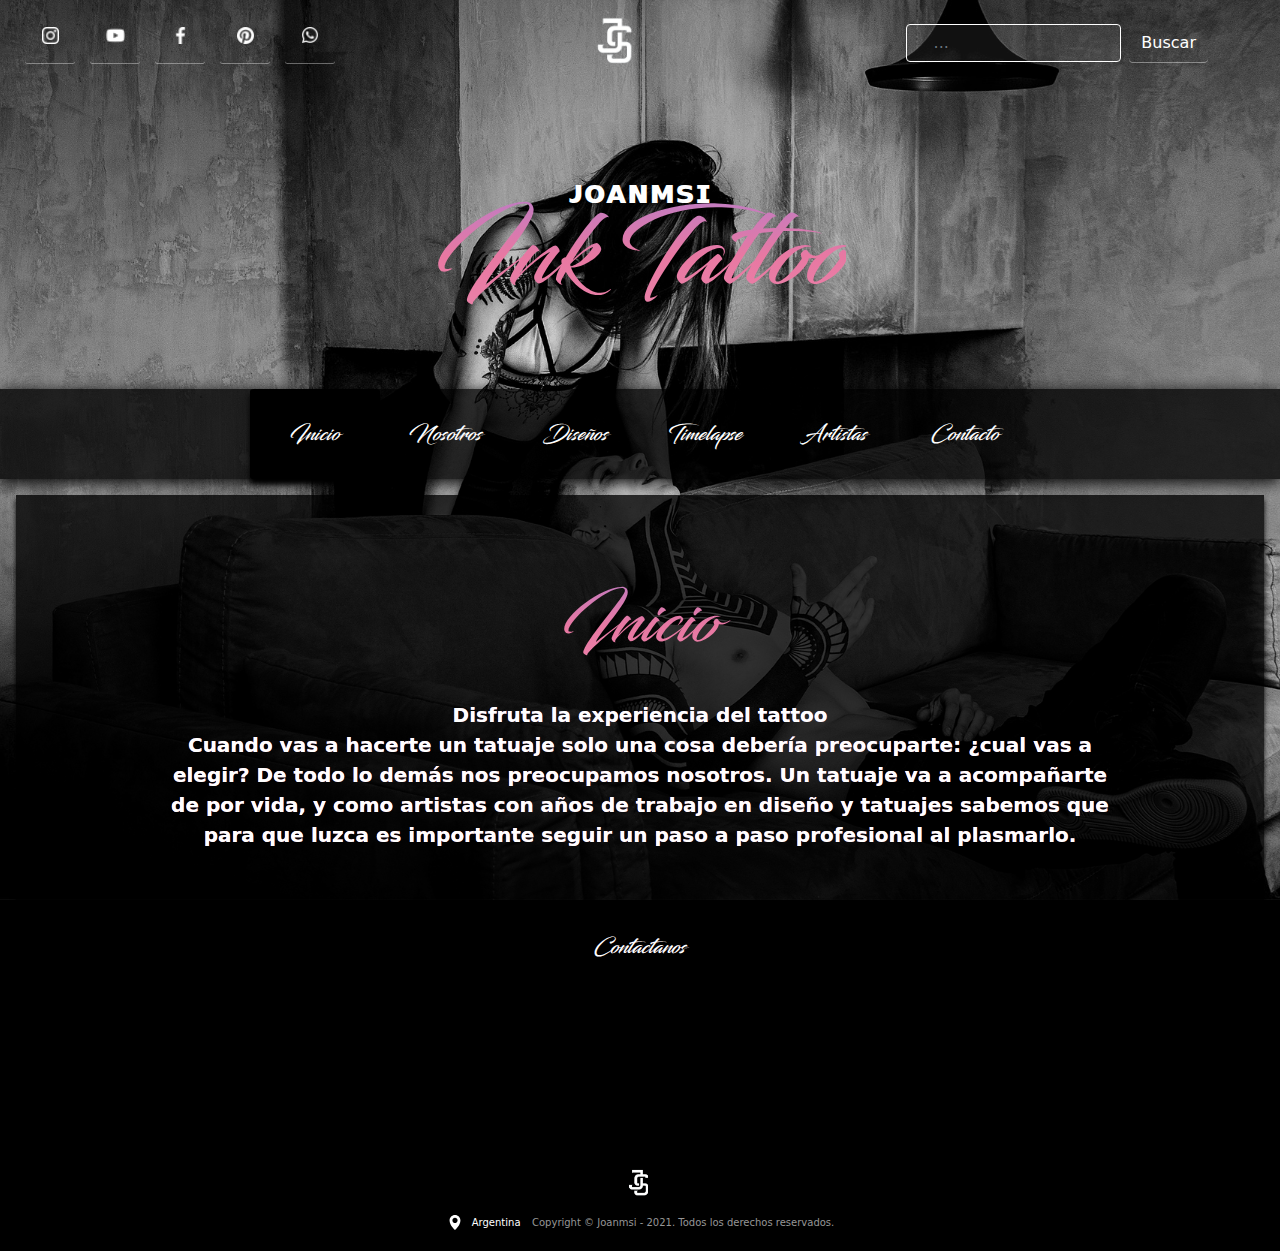
<file: index.html>
<!DOCTYPE html>
<html lang="en">
    <head>
        <meta charset="UTF-8">
        <meta name="viewport" content="width=device-width, initial-scale=1.0">
        <meta name="keywords" content="tattoo, diseños, tatuador, estudio tattoo">
        <meta name="Inicio" content="Este es un sitio web de  un estudio, donde podes encontrar diseños e ideas de tattoos"/>
        <title>Joanmsi</title>
        <link rel="icon" type="image/x-icon" href="./Multimedia/joanmsilogo3.png"/>
        <link rel="stylesheet"  href="http://use.fontawesome.com/releases/v5.8.1/css/all.css" integrity="sha384-50oBUHEmvpQ+1lW4y57PTFmhCaXp0ML5d60M1M7uH2+nqUivzIebhndOJK28anvf" crossorigin="anonymous">
        <link rel="stylesheet" href="./CSS/bootstrap.css">
        <link rel="stylesheet" href="./CSS/ideaJoanPoggi.css">
    </head>
<body > 
    <div class="container">
        <div class="ball"></div>
        <div class="ball"></div>
        <div class="ball"></div>
        <div class="ball"></div>
        <div class="ball"></div>
        <div class="ball"></div>
        <div class="ball"></div>
      </div>
    <header>
        <div class="redesContainer">
            <ul >
                <li><a class="instagram" href="https://www.instagram.com/tattoo.sv"><img src="./redes/instagram.png" width="17" height="17"></a></li>
                <li><a class="youtube" href="https://www.youtube.com/channel/UCi0boLFTURJgInd-weh-05Q"><img src="./redes/youtube.png" width="19" height="19"></a></li>
                <li><a class="facebook" href="https://www.facebook.com/jasonramostattoos"><img src="./redes/facebook.png"width="17" height="17"></a></li>        
                <li><a class="pinterest" href="https://ar.pinterest.com/search/pins/?q=blackwork&rs=typed&term_meta[]=blackwork%7Ctyped"><img src="./redes/pinterest.png" width="17" height="17"></a></li>
                <li><a class="whatsapp" href="https://wa.me/+541135751333"><img src="./redes/whatsapp.png"width="17" height="17"></a></li>
            </ul>
            <div class="logoIndex">
                <ul>
                  <li class="joan"><a  href="./index.html"><img src="./Multimedia/joanmsilogo3.png" width="70" height="70"></a></li>
                  <li class="maquina"><a><img src="./Multimedia/maquina.png" width="50" height="50" ></a></li>
                </ul>
            </div>
            <nav class="navbar navbar-light bg-light">
                <div class="container-fluid">
                    <img id="burguer" src="./Multimedia/burguer.png">
                    <form class="d-flex">
                        <input class="form-control me-2" type="search" placeholder="..." aria-label="Search">
                        <button class="btn btn-outline-success" type="submit">Buscar</button>
                    </form>
                </div>
            </nav>     
         </div>
        <h1 class="titleIndex">
            <span class="joanmsiTitle">ᴊᴏᴀɴᴍsɪ</span>
            <span ><a class="tattooinkFont" href="./index.html"> Ink Tattoo</a></span>
        </h1>
    </header>
    <nav class="menu">
        <ul class="nav menuContainer">
            <li><a class="indexBoton" style="color: rgb(255, 255, 255); background-color: rgb(0, 0, 0);" href="index.html">Inicio</a></li>
            <li><a href="./Paginas/Nosotros.html">Nosotros</a></li>
            <li> <a href="./Paginas/Diseños.html">Diseños</a>
                <ul class="menuDesplegable" style="color: white;">
                    <li><a href="./Paginas/Blackwork.html">BlackWork</a> </li>
                    <li><a href="./Paginas/Black&grey.html">BlackAndGrey</a></li>
                    <li><a href="./Paginas/Tradicional.html">Tradicional</a></li>
                    <li><a href="./Paginas/Neotradicional.html">NeoTradicional</a></li>
                    <li><a href="./Paginas/Minimalista.html">Minimalista</a></li>
                    <li><a href="./Paginas/Japonés.html">Japonés</a></li>
                    <li><a href="./Paginas/Realista.html">Realista</a></li>
                    <li><a href="./Paginas/Acuarela.html">Acuarela</a></li>
                </ul>
            </li>
            <li><a href="./Paginas/Trabajos.html">Timelapse</a></li>      
            <li> <a href="./Paginas/staff.html">Artistas</a></li>       
            <li><a href="./Paginas/Contacto.html">Contacto</a></li>
        </ul>
    </nav>
    
    <main class="bannerInicio">           
        <h1>Inicio</h1>
            <div class="grid">
                <div class="element1"> <p style="font-weight: bold;">Disfruta la experiencia del tattoo <br>  Cuando vas a hacerte un tatuaje solo una cosa debería preocuparte: ¿cual vas a elegir? De todo lo demás nos preocupamos nosotros. Un tatuaje va a acompañarte de por vida, y como artistas con años de trabajo en diseño y tatuajes sabemos que para que luzca es importante seguir un paso a paso profesional al plasmarlo.</p></div>
                <div class="element2"> <p id="contactop"><a href="./Paginas/Contacto.html" id="contact">Contactanos</a></p></div>
            </div>
    </main>
    <footer class="copy">
            <div class="borderCopy">
                <img src="./Multimedia/joanmsilogo3.png" width="40" height="40">
            </div>
            <div>
                <a aria-label="Ubicación seleccionada: AR" href="https://www.google.com/search?q=blacktattoo&rlz=1C1HLDY_esAR851AR851&oq=black&aqs=chrome.0.69i59j69i57j0i271l3j69i60l3.4506j0j15&sourceid=chrome&ie=UTF-8&tbs=lf:1,lf_ui:14&tbm=lcl&sxsrf=ALeKk000AF3wzTveBQJ58Z5GeryqcYzPFw:1629359125083&rflfq=1&num=10&rldimm=2101330486818024477&lqi=CgtibGFja3RhdHRvb1oNIgtibGFja3RhdHRvb5IBGHRhdHRvb19hbmRfcGllcmNpbmdfc2hvcKoBExABKg8iC2JsYWNrdGF0dG9vKA4&ved=2ahUKEwjBjvLey7zyAhV3ppUCHbDZC3YQvS4wAHoECA4QKw&rlst=f#rlfi=hd:;si:2101330486818024477,l,CgtibGFja3RhdHRvb1oNIgtibGFja3RhdHRvb5IBGHRhdHRvb19hbmRfcGllcmNpbmdfc2hvcKoBExABKg8iC2JsYWNrdGF0dG9vKA4;mv:[[-32.910689,-55.8719847],[-35.0290564,-60.897540199999995]];tbs:lrf:!1m4!1u3!2m2!3m1!1e1!1m4!1u2!2m2!2m1!1e1!2m1!1e2!2m1!1e3!3sIAE,lf:1,lf_ui:14" title="Ubicación seleccionada: AR"  data-pre="ILink"><svg style="color: white;" height="15px" width="18px" fill="#fff"  viewBox="0 0 42 58"><path d="M21 0C9.4 0 0 9.5 0 21.2 0 39.9 21 58 21 58s21-18.1 21-36.8C42 9.5 32.6 0 21 0zm0 31c-5.5 0-10-4.5-10-10s4.5-10 10-10 10 4.5 10 10-4.5 10-10 10z"></path></svg><span class="argentina">Argentina</span></a>
                <p > Copyright &copy; Joanmsi - 2021. Todos los derechos reservados.</p>
            </div>
    </footer>
</body>
    <script src="https://cdn.jsdelivr.net/npm/bootstrap@5.0.2/dist/js/bootstrap.bundle.min.js" integrity="sha384-MrcW6ZMFYlzcLA8Nl+NtUVF0sA7MsXsP1UyJoMp4YLEuNSfAP+JcXn/tWtIaxVXM" crossorigin="anonymous"></script>
    <script src="https://cdn.jsdelivr.net/npm/@popperjs/core@2.9.2/dist/umd/popper.min.js" integrity="sha384-IQsoLXl5PILFhosVNubq5LC7Qb9DXgDA9i+tQ8Zj3iwWAwPtgFTxbJ8NT4GN1R8p" crossorigin="anonymous"></script>
    <script src="https://cdn.jsdelivr.net/npm/bootstrap@5.0.2/dist/js/bootstrap.min.js" integrity="sha384-cVKIPhGWiC2Al4u+LWgxfKTRIcfu0JTxR+EQDz/bgldoEyl4H0zUF0QKbrJ0EcQF" crossorigin="anonymous"></script>
    <script>
        var menuButton = document.getElementById('burguer')
        var buttons = document.querySelector('.nav')
        menuButton.addEventListener('click', function () {
            if(buttons.classList.contains('open')){
                buttons.classList.remove("open");
            }else {
                buttons.classList.add("open");
            }        
        })
    
    </script>
</html>
</file>
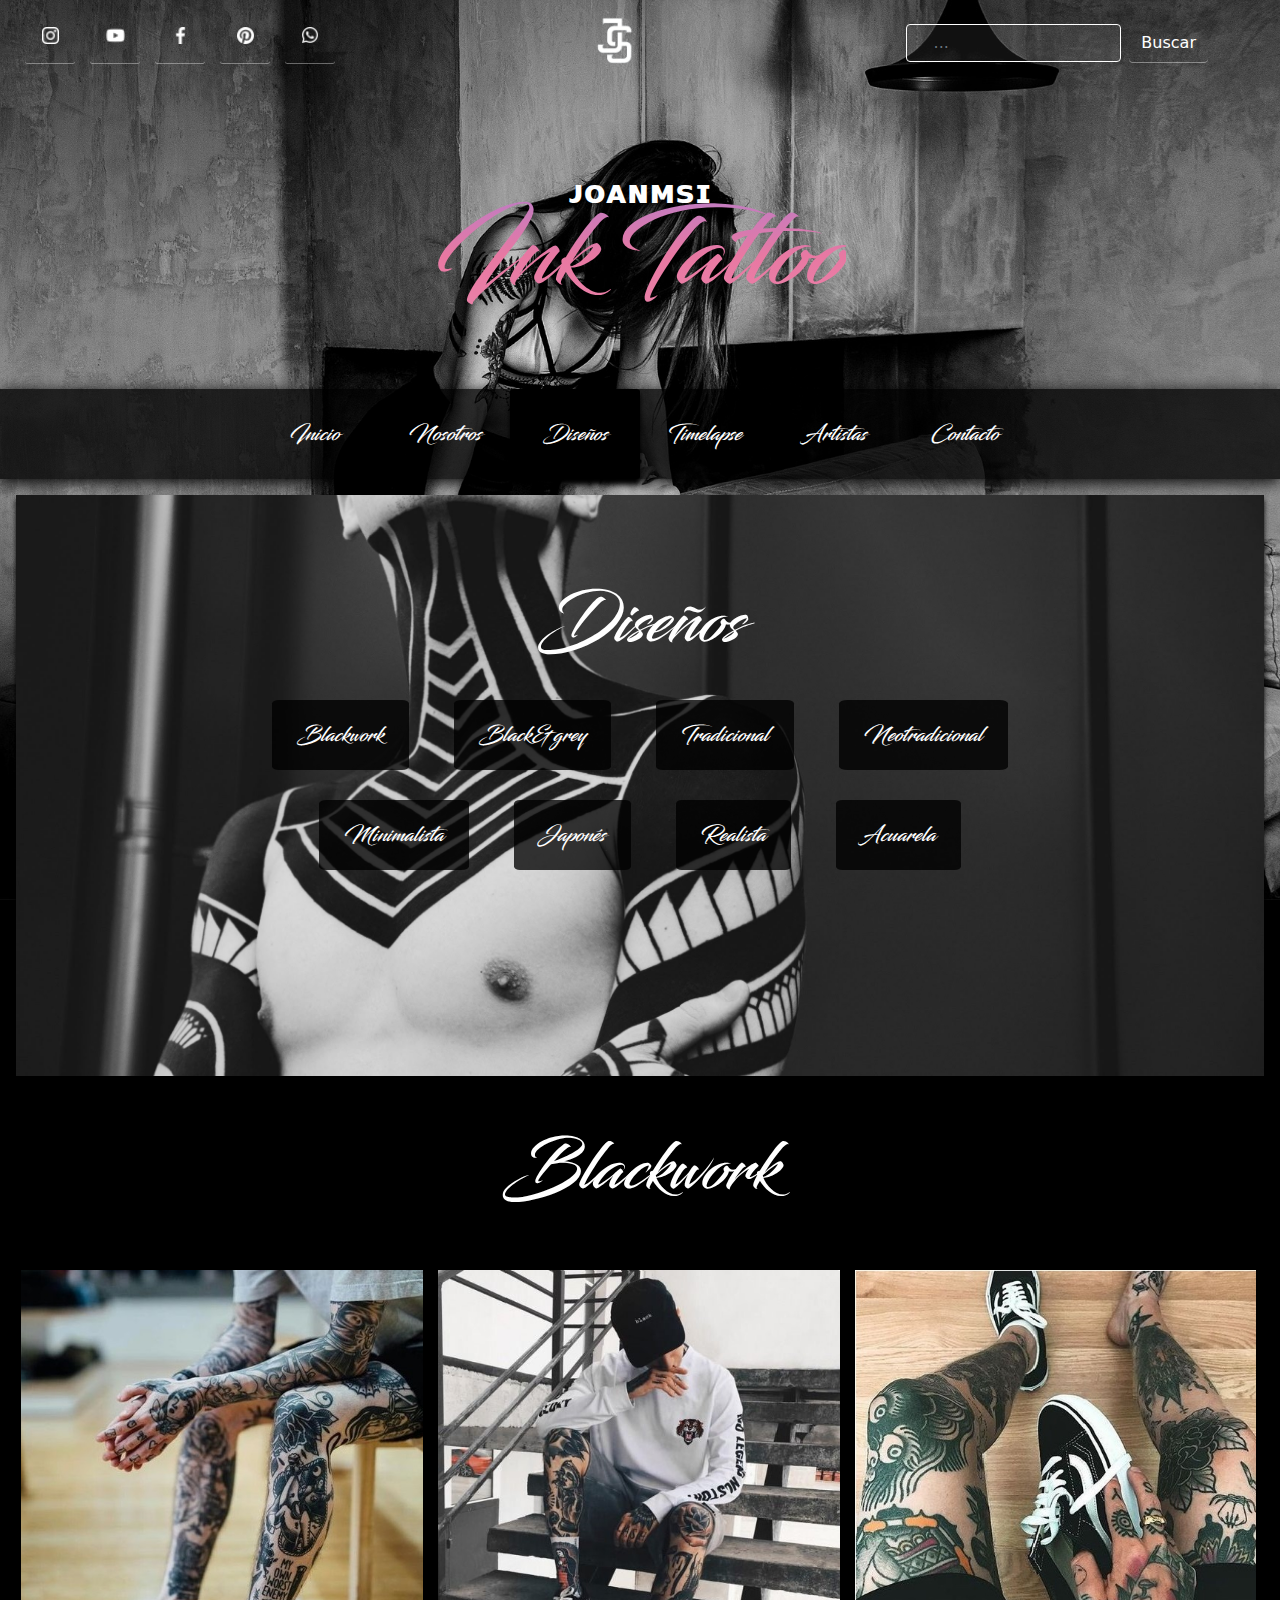
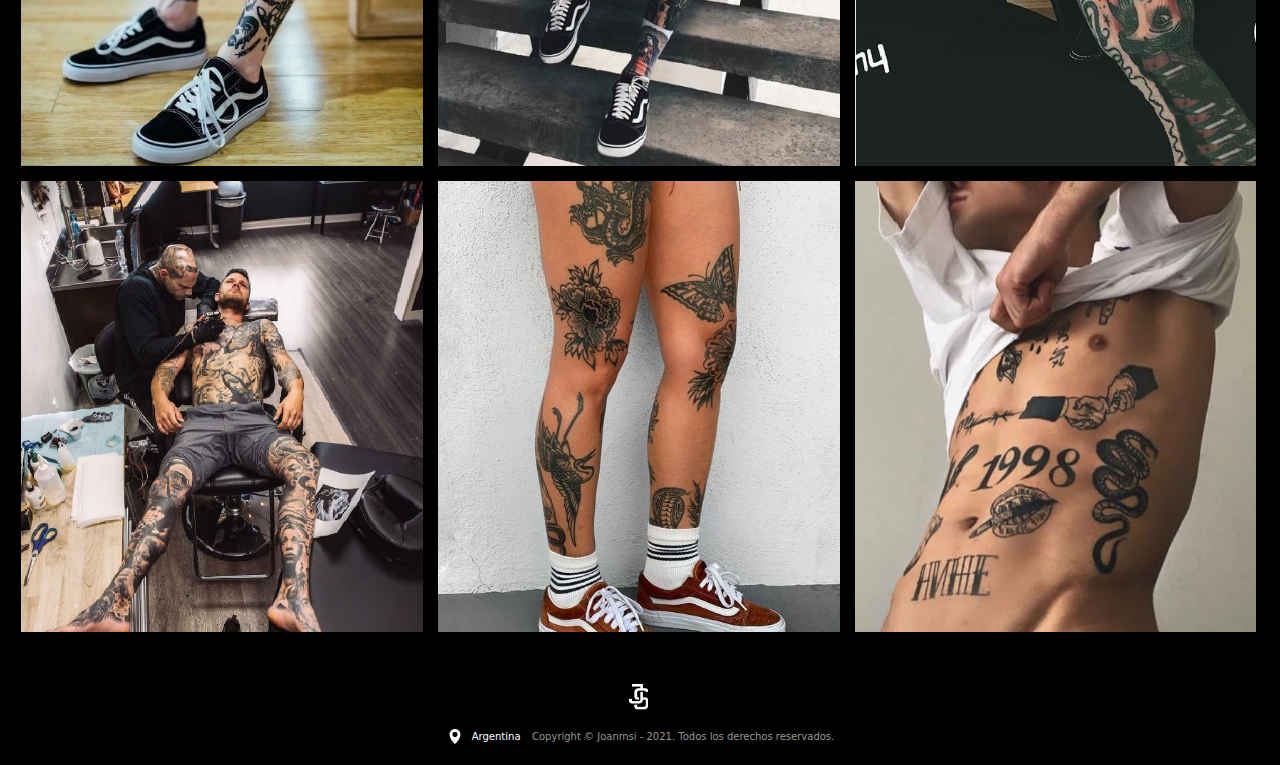
<file: Paginas/Blackwork.html>
<!DOCTYPE html>
<html lang="En">
    <head>
        <meta charset="UTF-8">
        <meta name="viewport" content="width=device-width, initial-scale=1.0">
        <meta name="keywords" content="tattoo, diseños, tatuador, estudio tattoo">
        <meta name="Inicio" content="Este es un sitio web de  un estudio, donde podes encontrar diseños e ideas de tattoos"/>
        <title>Joanmsi</title>
        <link rel="icon" type="image/x-icon" href="../Multimedia/joanmsilogo3.png"/>
        <link rel="stylesheet"  href="http://use.fontawesome.com/releases/v5.8.1/css/all.css" integrity="sha384-50oBUHEmvpQ+1lW4y57PTFmhCaXp0ML5d60M1M7uH2+nqUivzIebhndOJK28anvf" crossorigin="anonymous">
        <link rel="stylesheet" href="../CSS/bootstrap.css">
        <link rel="stylesheet" href="../CSS/ideaJoanPoggi.css">
    </head>
<body > 
    <div class="">
        <div class="redesContainer">
            <ul >
                <li><a class="instagram" href="https://www.instagram.com/tattoo.sv"><img src="../redes/instagram.png" width="17" height="17"></a></li>
                <li><a class="youtube" href="https://www.youtube.com/channel/UCi0boLFTURJgInd-weh-05Q"><img src="../redes/youtube.png" width="19" height="19"></a></li>
                <li><a class="facebook" href="https://www.facebook.com/jasonramostattoos"><img src="../redes/facebook.png"width="17" height="17"></a></li>        
                <li><a class="pinterest" href="https://ar.pinterest.com/search/pins/?q=blackwork&rs=typed&term_meta[]=blackwork%7Ctyped"><img src="../redes/pinterest.png" width="17" height="17"></a></li>
                <li><a class="whatsapp" href="https://wa.me/+541135751333"><img src="../redes/whatsapp.png"width="17" height="17"></a></li>
            </ul>
            <div class="logoIndex">
                <ul>
                  <li class="joan"><a  href="../index.html"><img src="../Multimedia/joanmsilogo3.png" width="70" height="70"></a></li>
                  <li class="maquina"><a><img src="../Multimedia/maquina.png" width="50" height="50" ></a></li>
                </ul>
            </div>
            <nav class="navbar navbar-light bg-light">
                <div class="container-fluid">
                    <img id="burguer" src="../Multimedia/burguer.png">
                <form class="d-flex">
                    <input class="form-control me-2" type="search" placeholder="..." aria-label="Search">
                    <button class="btn btn-outline-success" type="submit">Buscar</button>
                </form>
                </div>
            </nav>
    </div>
    <h1 class="titleIndex">
        <span class="joanmsiTitle">ᴊᴏᴀɴᴍsɪ</span>
        <span ><a class="tattooinkFont" href="../index.html"> Ink Tattoo</a></span>
    </h1>
    <div class="menu">
        <ul class="nav menuContainer">
            <li><a href="../index.html">Inicio</a></li>
            <li><a href="../Paginas/Nosotros.html" >Nosotros</a></li>
            <li> <a class="diseñosBoton" style="color:rgb(255, 255, 255) ;background-color: rgb(0, 0, 0);" href="../Paginas/Diseños.html">Diseños</a>
                    <ul class="menuDesplegable" style="color: white;">
                        <li><a href="../Paginas/Blackwork.html">BlackWork</a> </li>
                        <li><a href="../Paginas/Black&grey.html">BlackAndGrey</a></li>
                        <li><a href="../Paginas/Tradicional.html">Tradicional</a></li>
                        <li><a href="../Paginas/Neotradicional.html">NeoTradicional</a></li>
                        <li><a href="../Paginas/Minimalista.html">Minimalista</a></li>
                        <li><a href="../Paginas/Japonés.html">Japonés</a></li>
                        <li><a href="../Paginas/Realista.html">Realista</a></li>
                        <li><a href="../Paginas/Acuarela.html">Acuarela</a></li>
                    </ul>
            </li>
            <li><a href="../Paginas/Trabajos.html">Timelapse</a></li>    
            <li> <a href="../Paginas/staff.html">Artistas</a></li>             
            <li>
                <a href="../Paginas/Contacto.html">Contacto</a></li>
            </ul>
        </div>


<div class="menuDiseños">
    <h1 >Diseños</h1>
        <ul>
            <li><a href="../Paginas/Blackwork.html">Blackwork</a> </li>
                    <li><a href="../Paginas/Black&grey.html">Black&grey</a></li>
                    <li><a href="../Paginas/Tradicional.html">Tradicional</a></li>
                    <li><a href="../Paginas/Neotradicional.html">Neotradicional</a></li><br>
                    <li><a href="../Paginas/Minimalista.html">Minimalista</a></li>
                    <li><a href="../Paginas/Japonés.html">Japonés</a></li>
                    <li><a href="../Paginas/Realista.html">Realista</a></li>
                    <li><a href="../Paginas/Acuarela.html">Acuarela</a></li>
        </ul>
</div>
<div class="fondoDiseñosFotos">
    <h2 style="text-align: center;padding-top: 40px; padding-bottom: 40px;">Blackwork</h2>
</div>
    <div class="grids1">
        <img class="bw1" src="../Multimedia/bw1.jpg" >
        <img class="bw2" src="../Multimedia/bw2.jpg">
        <img class="bw3" src="../Multimedia/bw3.jpg">
        <img class="bw4" src="../Multimedia/bw4.jpg">
        <img class="bw5" src="../Multimedia/bw5.jpg">
        <img class="bw6" src="../Multimedia/bw6.jpg">
    </div> 
    <div class="copy">
        <div class="borderCopy">
             <img src="../Multimedia/joanmsilogo3.png" width="40" height="40">
        </div>
        <div>
        
            <a aria-label="Ubicación seleccionada: AR" href="https://www.google.com/search?q=blacktattoo&rlz=1C1HLDY_esAR851AR851&oq=black&aqs=chrome.0.69i59j69i57j0i271l3j69i60l3.4506j0j15&sourceid=chrome&ie=UTF-8&tbs=lf:1,lf_ui:14&tbm=lcl&sxsrf=ALeKk000AF3wzTveBQJ58Z5GeryqcYzPFw:1629359125083&rflfq=1&num=10&rldimm=2101330486818024477&lqi=CgtibGFja3RhdHRvb1oNIgtibGFja3RhdHRvb5IBGHRhdHRvb19hbmRfcGllcmNpbmdfc2hvcKoBExABKg8iC2JsYWNrdGF0dG9vKA4&ved=2ahUKEwjBjvLey7zyAhV3ppUCHbDZC3YQvS4wAHoECA4QKw&rlst=f#rlfi=hd:;si:2101330486818024477,l,CgtibGFja3RhdHRvb1oNIgtibGFja3RhdHRvb5IBGHRhdHRvb19hbmRfcGllcmNpbmdfc2hvcKoBExABKg8iC2JsYWNrdGF0dG9vKA4;mv:[[-32.910689,-55.8719847],[-35.0290564,-60.897540199999995]];tbs:lrf:!1m4!1u3!2m2!3m1!1e1!1m4!1u2!2m2!2m1!1e1!2m1!1e2!2m1!1e3!3sIAE,lf:1,lf_ui:14" title="Ubicación seleccionada: AR"  data-pre="ILink"><svg style="color: white;" height="15px" width="18px" fill="#fff"  viewBox="0 0 42 58"><path d="M21 0C9.4 0 0 9.5 0 21.2 0 39.9 21 58 21 58s21-18.1 21-36.8C42 9.5 32.6 0 21 0zm0 31c-5.5 0-10-4.5-10-10s4.5-10 10-10 10 4.5 10 10-4.5 10-10 10z"></path></svg><span class="argentina">Argentina</span></a>
            <p > Copyright &copy; Joanmsi - 2021. Todos los derechos reservados.</p>
        </div>
        </body>
        <script src="https://cdn.jsdelivr.net/npm/bootstrap@5.0.2/dist/js/bootstrap.bundle.min.js" integrity="sha384-MrcW6ZMFYlzcLA8Nl+NtUVF0sA7MsXsP1UyJoMp4YLEuNSfAP+JcXn/tWtIaxVXM" crossorigin="anonymous"></script>
        <script src="https://cdn.jsdelivr.net/npm/@popperjs/core@2.9.2/dist/umd/popper.min.js" integrity="sha384-IQsoLXl5PILFhosVNubq5LC7Qb9DXgDA9i+tQ8Zj3iwWAwPtgFTxbJ8NT4GN1R8p" crossorigin="anonymous"></script>
        <script src="https://cdn.jsdelivr.net/npm/bootstrap@5.0.2/dist/js/bootstrap.min.js" integrity="sha384-cVKIPhGWiC2Al4u+LWgxfKTRIcfu0JTxR+EQDz/bgldoEyl4H0zUF0QKbrJ0EcQF" crossorigin="anonymous"></script>
        <script>
        
            var menuButton = document.getElementById('burguer')
            var buttons = document.querySelector('.nav')
        
            menuButton.addEventListener('click', function () {
                if(buttons.classList.contains('open')){
                    buttons.classList.remove("open");
                }else {
                    buttons.classList.add("open");
                }
                    
            })
        
        </script>
        </html>
</file>
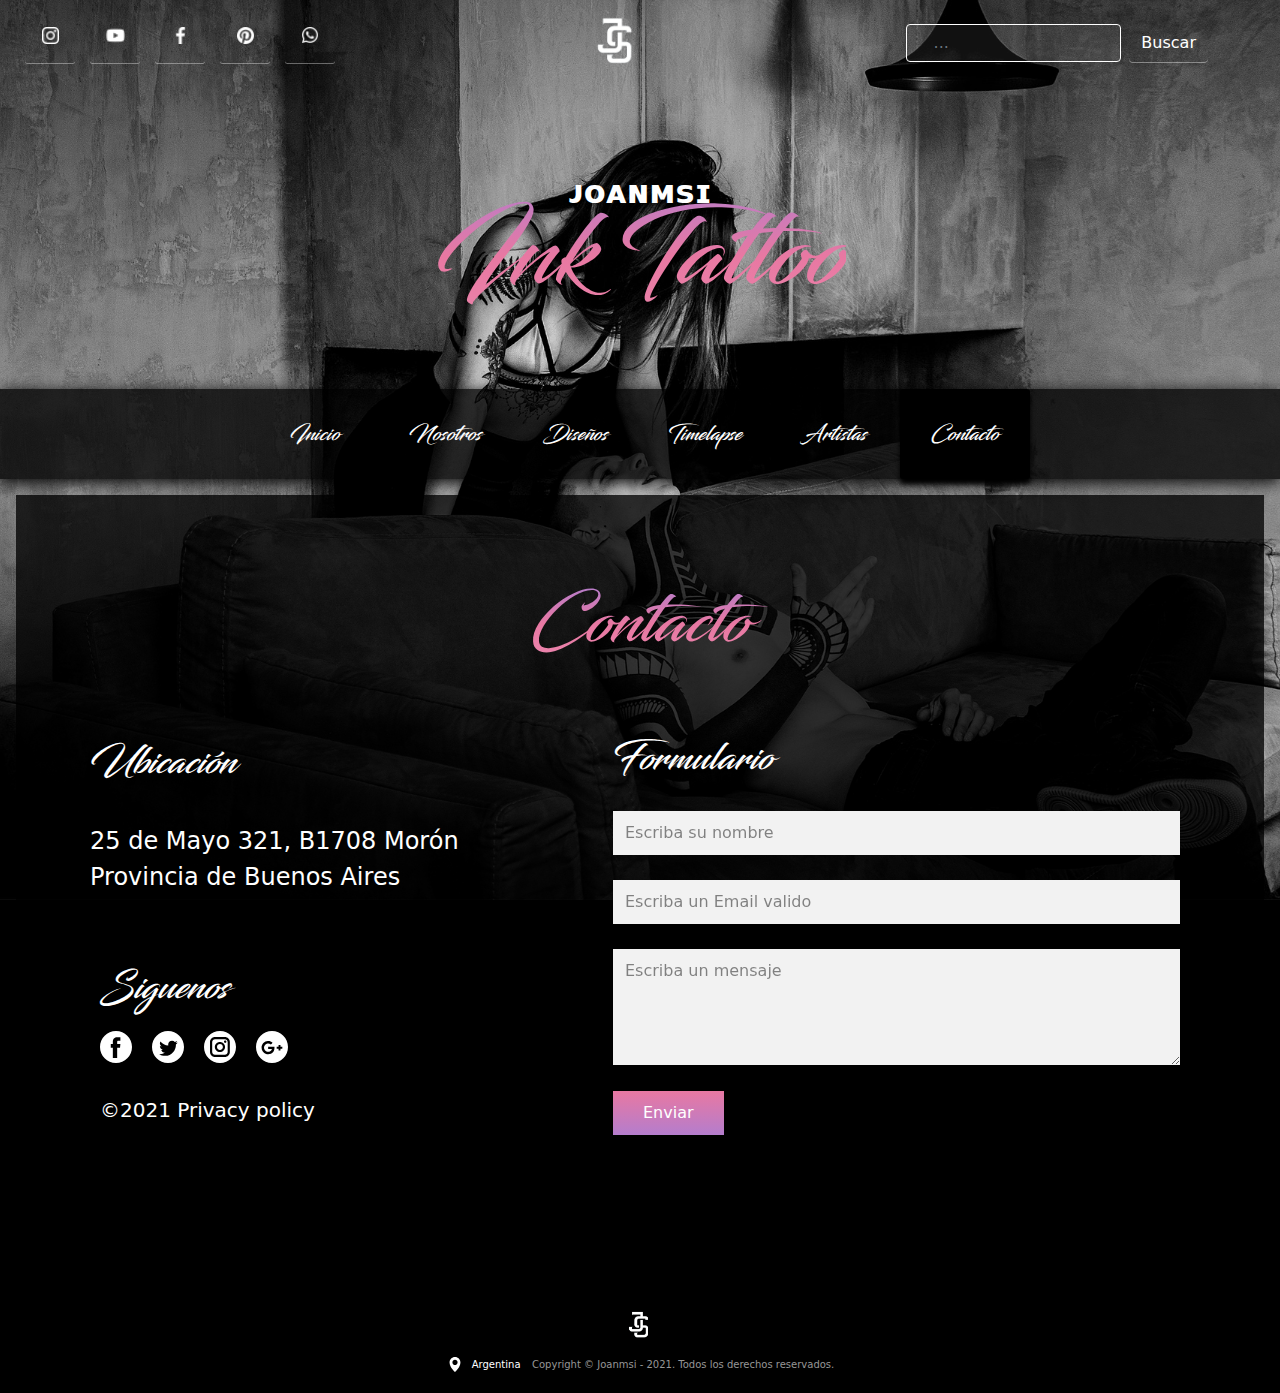
<file: Paginas/Contacto.html>
<!DOCTYPE html>
<html lang="es">
    <head>
        <meta charset="UTF-8">
        <meta name="viewport" content="width=device-width, initial-scale=1.0">
        <meta name="keywords" content="tattoo, diseños, tatuador, estudio tattoo">
        <meta name="contacto" content="En esta seccion podras ponerte en contacto con Nosotros"/>
        <title>Joanmsi</title>
        <link rel="icon" type="image/x-icon" href="../Multimedia/joanmsilogo3.png"/>
        <link rel="stylesheet"  href="http://use.fontawesome.com/releases/v5.8.1/css/all.css" integrity="sha384-50oBUHEmvpQ+1lW4y57PTFmhCaXp0ML5d60M1M7uH2+nqUivzIebhndOJK28anvf" crossorigin="anonymous">
        <link rel="stylesheet" href="../CSS/Casa.css">
        <link rel="stylesheet" href="../CSS/nicepage.css">
        <link rel="stylesheet" href="../CSS/bootstrap.css">
        <link rel="stylesheet" href="../CSS/ideaJoanPoggi.css">
    </head>
<body > 
    <header>
        <div class="redesContainer">
            <ul >
                <li><a class="instagram" href="https://www.instagram.com/tattoo.sv"><img src="../redes/instagram.png" width="17" height="17"></a></li>
                <li><a class="youtube" href="https://www.youtube.com/channel/UCi0boLFTURJgInd-weh-05Q"><img src="../redes/youtube.png" width="19" height="19"></a></li>
                <li><a class="facebook" href="https://www.facebook.com/jasonramostattoos"><img src="../redes/facebook.png"width="17" height="17"></a></li>        
                <li><a class="pinterest" href="https://ar.pinterest.com/search/pins/?q=blackwork&rs=typed&term_meta[]=blackwork%7Ctyped"><img src="../redes/pinterest.png" width="17" height="17"></a></li>
                <li><a class="whatsapp" href="https://wa.me/+541135751333"><img src="../redes/whatsapp.png"width="17" height="17"></a></li>
            </ul>
            <div class="logoIndex">
              <ul>
                <li class="joan"><a  href="../index.html"><img src="../Multimedia/joanmsilogo3.png" width="70" height="70"></a></li>
                <li class="maquina"><a><img src="../Multimedia/maquina.png" width="50" height="50" ></a></li>
              </ul>
            </div>
            <nav class="navbar navbar-light bg-light">
                <div class="container-fluid">
                    <img id="burguer" src="../Multimedia/burguer.png">
                    <form class="d-flex">
                        <input class="form-control me-2" type="search" placeholder="..." aria-label="Search">
                        <button class="btn btn-outline-success" type="submit">Buscar</button>
                    </form>
                </div>
            </nav>
        </div>
        <h1 class="titleIndex">
            <span class="joanmsiTitle">ᴊᴏᴀɴᴍsɪ</span>
            <span ><a class="tattooinkFont" href="../index.html"> Ink Tattoo</a></span>
        </h1>
    </header>


    <nav class="menu">
        <ul class="nav menuContainer">
            <li><a href="../index.html">Inicio</a></li>
            <li><a href="../Paginas/Nosotros.html">Nosotros</a></li>
            <li> <a href="../Paginas/Diseños.html">Diseños</a>
                    <ul class="menuDesplegable" style="color: white;">
                        <li><a href="../Paginas/Blackwork.html">Blackwork</a> </li>
                        <li><a href="../Paginas/Black&grey.html">Black&grey</a></li>
                        <li><a href="../Paginas/Tradicional.html">Tradicional</a></li>
                        <li><a href="../Paginas/Neotradicional.html">Neotradicional</a></li>
                        <li><a href="../Paginas/Minimalista.html">Minimalista</a></li>
                        <li><a href="../Paginas/Japonés.html">Japonés</a></li>
                        <li><a href="../Paginas/Realista.html">Realista</a></li>
                        <li><a href="../Paginas/Acuarela.html">Acuarela</a></li>
                    </ul>
            </li>       
            <li><a href="../Paginas/Trabajos.html">Timelapse</a></li>    
            <li> <a href="../Paginas/staff.html">Artistas</a></li>      
            <li><a class="contactoBoton" style="color: rgb(255, 255, 255);background-color: rgb(0, 0, 0);" href="../Paginas/Contacto.html">Contacto</a></li>
        </ul>
    </nav>


    <main class="formulario">
        <div class="contacto">
            <h1 id="contacto"  style="font-family: tattoo; font-size: 4rem;">Contacto</h1>
        </div>
        <section class="u-clearfix u-expanded-width-xl u-section-1" id="carousel_27ba">
          <div class="u-clearfix u-sheet u-sheet-1">
            <div class="u-clearfix u-expanded-width u-gutter-0 u-layout-wrap u-layout-wrap-1">
              <div class="u-gutter-0 u-layout">
                <div class="u-layout-row">
                  <div class="u-size-27">
                    <div class="u-layout-col">
                      <div class="u-container-style u-layout-cell u-left-cell u-size-30 u-layout-cell-1">
                        <div class="u-container-layout u-valign-middle u-container-layout-1">
                          <h2 class="u-text u-text-grey-70 u-text-1">Ubicación</h2>
                          <p class="u-text u-text-grey-50 u-text-2"> 25 de Mayo 321, B1708 Morón <br>
                            Provincia de Buenos Aires
                          </p>
                        </div>
                      </div>
                      <div class="u-align-left u-container-style u-layout-cell u-left-cell u-size-30 u-layout-cell-2">
                        <div class="u-container-layout u-container-layout-2">
                          <h2 class="u-text u-text-grey-70 u-text-3">Siguenos</h2>
                          <div class="u-social-icons u-spacing-20 u-social-icons-1">
                            <a class="u-social-url" target="_blank" href="https://www.facebook.com/jasonramostattoos"><span class="u-icon u-icon-circle u-social-facebook u-social-icon u-icon-1"><svg class="u-svg-link" preserveAspectRatio="xMidYMin slice" viewBox="0 0 112.2 112.2"><use xmlns:xlink="http://www.w3.org/1999/xlink" xlink:href="#svg-05cd"></use></svg><svg x="0px" y="0px" viewBox="0 0 112.2 112.2" style="enable-background:new 0 0 112.2 112.2;" xml:space="preserve" id="svg-05cd" class="u-svg-content"><path d="M56.1,0C25.1,0,0,25.1,0,56.1c0,31,25.1,56.1,56.1,56.1c31,0,56.1-25.1,56.1-56.1C112.2,25.1,87.1,0,56.1,0z M71.6,34.3h-8.2c-1.3,0-3.2,0.7-3.2,3.5v7.6h11.3l-1.3,12.9h-10V95H45V58.3h-7.2V45.4H45v-8.3c0-6,2.8-15.3,15.3-15.3l11.2,0V34.3z "></path></svg></span>
                            </a>
                            <a class="u-social-url" target="_blank" href="https://www.youtube.com/channel/UCi0boLFTURJgInd-weh-05Q"><span class="u-icon u-icon-circle u-social-icon u-social-twitter u-icon-2"><svg class="u-svg-link" preserveAspectRatio="xMidYMin slice" viewBox="0 0 112.2 112.2"><use xmlns:xlink="http://www.w3.org/1999/xlink" xlink:href="#svg-ed78"></use></svg><svg x="0px" y="0px" viewBox="0 0 112.2 112.2" style="enable-background:new 0 0 112.2 112.2;" xml:space="preserve" id="svg-ed78" class="u-svg-content"><path d="M56.1,0C25.1,0,0,25.1,0,56.1s25.1,56.1,56.1,56.1s56.1-25.1,56.1-56.1S87.1,0,56.1,0z M83.8,47.3 c0,0.6,0,1.2,0,1.7c0,17.7-13.5,38.2-38.2,38.2c-7.6,0-14.6-2.2-20.6-6c1,0.1,2.1,0.2,3.2,0.2c6.3,0,12.1-2.1,16.7-5.7 c-5.9-0.1-10.8-4-12.5-9.3c0.8,0.2,1.7,0.2,2.5,0.2c1.2,0,2.4-0.2,3.5-0.5c-6.1-1.2-10.8-6.7-10.8-13.1c0-0.1,0-0.1,0-0.2 c1.8,1,3.9,1.6,6.1,1.7c-3.6-2.4-6-6.5-6-11.2c0-2.5,0.7-4.8,1.8-6.7c6.6,8.1,16.5,13.5,27.6,14c-0.2-1-0.3-2-0.3-3.1 c0-7.4,6-13.4,13.4-13.4c3.9,0,7.3,1.6,9.8,4.2c3.1-0.6,5.9-1.7,8.5-3.3c-1,3.1-3.1,5.8-5.9,7.4c2.7-0.3,5.3-1,7.7-2.1 C88.7,43,86.4,45.4,83.8,47.3z"></path></svg></span>
                            </a>
                            <a class="u-social-url" target="_blank" href="https://www.instagram.com/theblacktattoostudio"><span class="u-icon u-icon-circle u-social-icon u-social-instagram u-icon-3"><svg class="u-svg-link" preserveAspectRatio="xMidYMin slice" viewBox="0 0 112.2 112.2"><use xmlns:xlink="http://www.w3.org/1999/xlink" xlink:href="#svg-556d"></use></svg><svg x="0px" y="0px" viewBox="0 0 112.2 112.2" style="enable-background:new 0 0 112.2 112.2;" xml:space="preserve" id="svg-556d" class="u-svg-content"><path d="M56.1,0C25.1,0,0,25.1,0,56.1c0,31,25.1,56.1,56.1,56.1c31,0,56.1-25.1,56.1-56.1C112.2,25.1,87.1,0,56.1,0z M90.6,73.4c0,9.6-7.8,17.5-17.5,17.5H38.6c-9.6,0-17.5-7.9-17.5-17.6V38.8c0-9.6,7.8-17.5,17.5-17.5h34.5c9.6,0,17.5,7.8,17.5,17.5 V73.4z"></path><path d="M73.1,28.9H38.6c-5.4,0-9.9,4.4-9.9,9.9v34.5c0,5.4,4.4,9.9,9.9,9.9h34.5c5.4,0,9.9-4.4,9.9-9.9V38.8 C83,33.4,78.6,28.9,73.1,28.9z M55.9,74C46,74,38,66,38,56.1c0-9.9,8-17.9,17.9-17.9c9.9,0,17.9,8,17.9,17.9 C73.8,66,65.8,74,55.9,74z M74.3,41.9c-2.3,0-4.2-1.9-4.2-4.2s1.9-4.2,4.2-4.2c2.3,0,4.2,1.9,4.2,4.2S76.6,41.9,74.3,41.9z"></path><path d="M55.9,45.8c-5.7,0-10.4,4.6-10.3,10.3c0,5.7,4.6,10.3,10.3,10.3s10.3-4.6,10.3-10.3 C66.2,50.4,61.6,45.8,55.9,45.8z"></path></svg></span>
                            </a>
                            <a class="u-social-url" target="_blank" href="https://wa.me/+541135751333"><span class="u-icon u-icon-circle u-social-google u-social-icon u-icon-4"><svg class="u-svg-link" preserveAspectRatio="xMidYMin slice" viewBox="0 0 112.2 112.2"><use xmlns:xlink="http://www.w3.org/1999/xlink" xlink:href="#svg-af15"></use></svg><svg x="0px" y="0px" viewBox="0 0 112.2 112.2" style="enable-background:new 0 0 112.2 112.2;" xml:space="preserve" id="svg-af15" class="u-svg-content"><path d="M56.1,0C25.1,0,0,25.1,0,56.1s25.1,56.1,56.1,56.1c31,0,56.1-25.1,56.1-56.1S87.1,0,56.1,0z M60.1,73.8 c-5.7,7.4-16.3,9.5-24.9,6.6c-9.1-3-15.8-12.2-15.6-21.9c-0.5-11.9,10-22.9,21.9-23.1c6.1-0.5,12,1.8,16.6,5.7 c-1.9,2.1-3.8,4.1-5.9,6.1c-4.1-2.5-8.9-4.3-13.7-2.7c-7.6,2.2-12.3,11.2-9.4,18.7c2.3,7.8,11.8,12.1,19.3,8.8 c3.9-1.4,6.4-4.9,7.5-8.8c-4.4-0.1-8.8,0-13.3-0.2c0-2.6,0-5.2,0-7.9c7.4,0,14.7,0,22.1,0C65.2,61.8,64.2,68.7,60.1,73.8z M92.3,61.9c-2.2,0-4.4,0-6.6,0c0,2.2,0,4.4,0,6.6c-2.2,0-4.4,0-6.6,0c0-2.2,0-4.4,0-6.6c-2.2,0-4.4,0-6.6,0c0-2.2,0-4.4,0-6.6 c2.2,0,4.4,0,6.6,0c0-2.2,0-4.4,0.1-6.6c2.2,0,4.4,0,6.6,0c0,2.2,0,4.4,0,6.6c2.2,0,4.4,0,6.6,0C92.3,57.5,92.3,59.7,92.3,61.9z"></path></svg></span>
                            </a>
                          </div>
                          <p class="u-text u-text-4">©2021 Privacy policy</p>
                        </div>
                      </div>
                    </div>
                  </div>
                  <div class="u-size-33">
                    <div class="u-layout-row">
                      <div class="u-container-style u-layout-cell u-right-cell u-size-60 u-layout-cell-3">
                        <div class="u-container-layout u-valign-middle u-container-layout-3">
                          <h2 class="u-text u-text-grey-70 u-text-5">Formulario</h2>
                          <div class="u-expanded-width u-form u-form-1">
                            <form action="#" method="POST" class="u-block-afcb-21 u-clearfix u-form-spacing-25 u-form-vertical u-inner-form" source="custom"><!-- hidden inputs for siteId and pageId -->
                                <div class="u-form-group u-form-name">
                                  <label for="name-e4cc" class="u-form-control-hidden u-label">Nombre</label>
                                  <input type="text" placeholder="Escriba su nombre" id="name-e4cc" name="name" class="u-border-no-bottom u-border-no-left u-border-no-right u-border-no-top u-grey-5 u-input u-input-rectangle" required="">
                                </div><!-- always visible -->
                                <div class="u-form-email u-form-group">
                                  <label for="email-e4cc" class="u-form-control-hidden u-label">Email</label>
                                  <input type="email" placeholder="Escriba un Email valido" id="email-e4cc" name="email" class="u-border-no-bottom u-border-no-left u-border-no-right u-border-no-top u-grey-5 u-input u-input-rectangle" required="">
                                </div>
                                <div class="u-form-group u-form-message">
                                  <label for="message-e4cc" class="u-form-control-hidden u-label">Mensaje</label>
                                  <textarea placeholder="Escriba un mensaje" rows="4" cols="50" id="message-e4cc" name="message" class="u-border-no-bottom u-border-no-left u-border-no-right u-border-no-top u-grey-5 u-input u-input-rectangle" required=""></textarea>
                                </div>
                                <div class="u-form-group u-form-submit">
                                  <a href="#" class="u-btn u-btn-submit u-button-style">Enviar</a>
                                  <input type="submit" value="submit" class="u-form-control-hidden u-grey-5">
                                </div>
                            </form>
                          </div>
                        </div>
                      </div>
                    </div>
                  </div>
                </div>
              </div>
            </div>
          </div>
        </section>
      </main>

    
    <footer class="copy">
        <div class="borderCopy">
            <img src="../Multimedia/joanmsilogo3.png" width="40" height="40">
        </div>
        <div>
            <a aria-label="Ubicación seleccionada: AR" href="https://www.google.com/search?q=blacktattoo&rlz=1C1HLDY_esAR851AR851&oq=black&aqs=chrome.0.69i59j69i57j0i271l3j69i60l3.4506j0j15&sourceid=chrome&ie=UTF-8&tbs=lf:1,lf_ui:14&tbm=lcl&sxsrf=ALeKk000AF3wzTveBQJ58Z5GeryqcYzPFw:1629359125083&rflfq=1&num=10&rldimm=2101330486818024477&lqi=CgtibGFja3RhdHRvb1oNIgtibGFja3RhdHRvb5IBGHRhdHRvb19hbmRfcGllcmNpbmdfc2hvcKoBExABKg8iC2JsYWNrdGF0dG9vKA4&ved=2ahUKEwjBjvLey7zyAhV3ppUCHbDZC3YQvS4wAHoECA4QKw&rlst=f#rlfi=hd:;si:2101330486818024477,l,CgtibGFja3RhdHRvb1oNIgtibGFja3RhdHRvb5IBGHRhdHRvb19hbmRfcGllcmNpbmdfc2hvcKoBExABKg8iC2JsYWNrdGF0dG9vKA4;mv:[[-32.910689,-55.8719847],[-35.0290564,-60.897540199999995]];tbs:lrf:!1m4!1u3!2m2!3m1!1e1!1m4!1u2!2m2!2m1!1e1!2m1!1e2!2m1!1e3!3sIAE,lf:1,lf_ui:14" title="Ubicación seleccionada: AR"  data-pre="ILink"><svg style="color: white;" height="15px" width="18px" fill="#fff"  viewBox="0 0 42 58"><path d="M21 0C9.4 0 0 9.5 0 21.2 0 39.9 21 58 21 58s21-18.1 21-36.8C42 9.5 32.6 0 21 0zm0 31c-5.5 0-10-4.5-10-10s4.5-10 10-10 10 4.5 10 10-4.5 10-10 10z"></path></svg><span class="argentina">Argentina</span></a>
            <p > Copyright &copy; Joanmsi - 2021. Todos los derechos reservados.</p>
        </div>
    </footer>
</body>
    <script src="https://cdn.jsdelivr.net/npm/bootstrap@5.0.2/dist/js/bootstrap.bundle.min.js" integrity="sha384-MrcW6ZMFYlzcLA8Nl+NtUVF0sA7MsXsP1UyJoMp4YLEuNSfAP+JcXn/tWtIaxVXM" crossorigin="anonymous"></script>
    <script src="https://cdn.jsdelivr.net/npm/@popperjs/core@2.9.2/dist/umd/popper.min.js" integrity="sha384-IQsoLXl5PILFhosVNubq5LC7Qb9DXgDA9i+tQ8Zj3iwWAwPtgFTxbJ8NT4GN1R8p" crossorigin="anonymous"></script>
    <script src="https://cdn.jsdelivr.net/npm/bootstrap@5.0.2/dist/js/bootstrap.min.js" integrity="sha384-cVKIPhGWiC2Al4u+LWgxfKTRIcfu0JTxR+EQDz/bgldoEyl4H0zUF0QKbrJ0EcQF" crossorigin="anonymous"></script>
    <script>
        var menuButton = document.getElementById('burguer')
        var buttons = document.querySelector('.nav')
        menuButton.addEventListener('click', function () {
            if(buttons.classList.contains('open')){
                buttons.classList.remove("open");
            }else {
                buttons.classList.add("open");
            }   
        })
    </script>
</html>
</file>
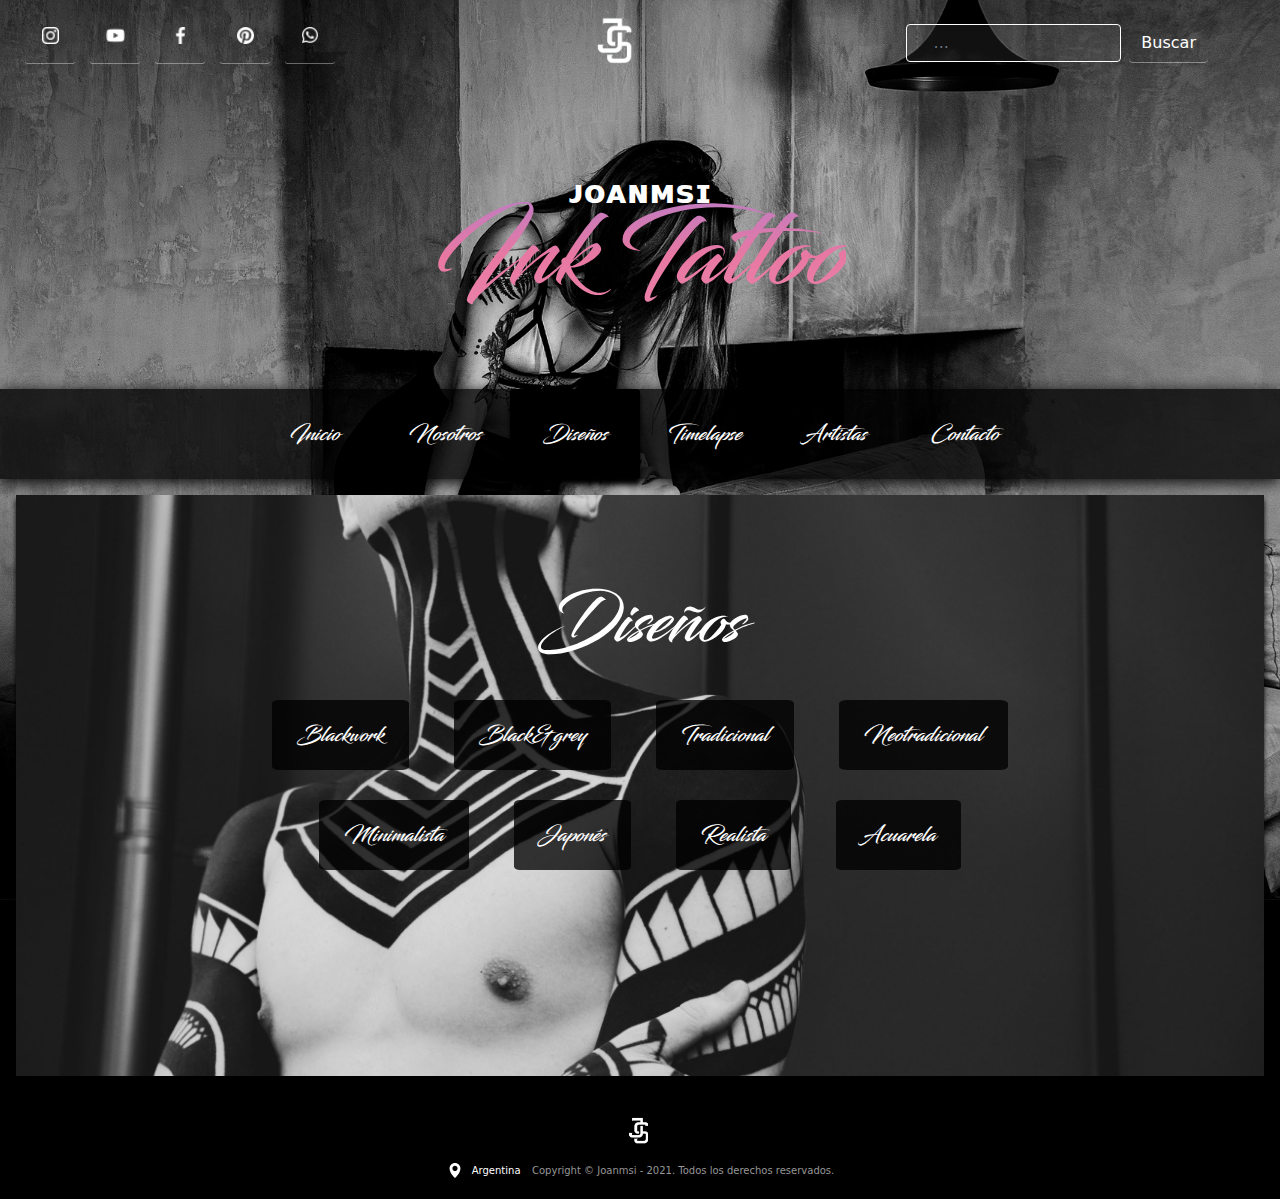
<file: Paginas/Diseños.html>
<!DOCTYPE html>
<html lang="es">
    <head>
        <meta charset="UTF-8">
        <meta name="viewport" content="width=device-width, initial-scale=1.0">
        <meta name="keywords" content="tattoo, diseños, tatuador, estudio tattoo">
        <meta name="Inicio" content="Este es un sitio web de  un estudio, donde podes encontrar diseños e ideas de tattoos"/>
        <title>Joanmsi</title>
        <link rel="icon" type="image/x-icon" href="../Multimedia/joanmsilogo3.png"/>
        <link rel="stylesheet"  href="http://use.fontawesome.com/releases/v5.8.1/css/all.css" integrity="sha384-50oBUHEmvpQ+1lW4y57PTFmhCaXp0ML5d60M1M7uH2+nqUivzIebhndOJK28anvf" crossorigin="anonymous">
        <link rel="stylesheet" href="../CSS/bootstrap.css">
        <link rel="stylesheet" href="../CSS/ideaJoanPoggi.css">
    </head>
<body > 
    <header>
        <div class="redesContainer">
            <ul >
                <li><a class="instagram" href="https://www.instagram.com/tattoo.sv"><img src="../redes/instagram.png" width="17" height="17"></a></li>
                <li><a class="youtube" href="https://www.youtube.com/channel/UCi0boLFTURJgInd-weh-05Q"><img src="../redes/youtube.png" width="19" height="19"></a></li>
                <li><a class="facebook" href="https://www.facebook.com/jasonramostattoos"><img src="../redes/facebook.png"width="17" height="17"></a></li>        
                <li><a class="pinterest" href="https://ar.pinterest.com/search/pins/?q=blackwork&rs=typed&term_meta[]=blackwork%7Ctyped"><img src="../redes/pinterest.png" width="17" height="17"></a></li>
                <li><a class="whatsapp" href="https://wa.me/+541135751333"><img src="../redes/whatsapp.png"width="17" height="17"></a></li>
            </ul>
            <div class="logoIndex">
                <ul>
                  <li class="joan"><a  href="../index.html"><img src="../Multimedia/joanmsilogo3.png" width="70" height="70"></a></li>
                  <li class="maquina"><a><img src="../Multimedia/maquina.png" width="50" height="50" ></a></li>
                </ul>
            </div>
            <nav class="navbar navbar-light bg-light">
                <div class="container-fluid">
                    <img id="burguer" src="../Multimedia/burguer.png">
                    <form class="d-flex">
                        <input class="form-control me-2" type="search" placeholder="..." aria-label="Search">
                        <button class="btn btn-outline-success" type="submit">Buscar</button>
                    </form>
                </div>
            </nav>
        </div>
        <h1 class="titleIndex">
            <span class="joanmsiTitle">ᴊᴏᴀɴᴍsɪ</span>
            <span ><a class="tattooinkFont" href="../index.html"> Ink Tattoo</a></span>
        </h1>
    </header>


    <nav class="menu">
        <ul class="nav menuContainer">
            <li><a href="../index.html">Inicio</a></li>
            <li><a href="../Paginas/Nosotros.html" >Nosotros</a></li>
            <li> <a class="diseñosBoton" style="color:rgb(255, 255, 255) ;background-color: rgb(0, 0, 0);" href="../Paginas/Diseños.html">Diseños</a>
                    <ul class="menuDesplegable" style="color: white;">
                        <li><a href="../Paginas/Blackwork.html">BlackWork</a> </li>
                        <li><a href="../Paginas/Black&grey.html">BlackAndGrey</a></li>
                        <li><a href="../Paginas/Tradicional.html">Tradicional</a></li>
                        <li><a href="../Paginas/Neotradicional.html">NeoTradicional</a></li>
                        <li><a href="../Paginas/Minimalista.html">Minimalista</a></li>
                        <li><a href="../Paginas/Japonés.html">Japonés</a></li>
                        <li><a href="../Paginas/Realista.html">Realista</a></li>
                        <li><a href="../Paginas/Acuarela.html">Acuarela</a></li>
                    </ul>
            </li>
            <li><a href="../Paginas/Trabajos.html">Timelapse</a></li>    
            <li> <a href="../Paginas/staff.html">Artistas</a></li>             
            <li><a href="../Paginas/Contacto.html">Contacto</a></li>
        </ul>
    </nav>

    <main class="menuDiseños">
        <h1 >Diseños</h1>
            <ul><li><a href="../Paginas/Blackwork.html">Blackwork</a> </li>
                <li><a href="../Paginas/Black&grey.html">Black&grey</a></li>
                <li><a href="../Paginas/Tradicional.html">Tradicional</a></li>
                <li><a href="../Paginas/Neotradicional.html">Neotradicional</a></li><br>
                <li><a href="../Paginas/Minimalista.html">Minimalista</a></li>
                <li><a href="../Paginas/Japonés.html">Japonés</a></li>
                <li><a href="../Paginas/Realista.html">Realista</a></li>
                <li><a href="../Paginas/Acuarela.html">Acuarela</a></li>
            </ul>
    </main>

    <footer class="copy">
        <div class="borderCopy">
            <img src="../Multimedia/joanmsilogo3.png" width="40" height="40">
        </div>
        <div>
            <a aria-label="Ubicación seleccionada: AR" href="https://www.google.com/search?q=blacktattoo&rlz=1C1HLDY_esAR851AR851&oq=black&aqs=chrome.0.69i59j69i57j0i271l3j69i60l3.4506j0j15&sourceid=chrome&ie=UTF-8&tbs=lf:1,lf_ui:14&tbm=lcl&sxsrf=ALeKk000AF3wzTveBQJ58Z5GeryqcYzPFw:1629359125083&rflfq=1&num=10&rldimm=2101330486818024477&lqi=CgtibGFja3RhdHRvb1oNIgtibGFja3RhdHRvb5IBGHRhdHRvb19hbmRfcGllcmNpbmdfc2hvcKoBExABKg8iC2JsYWNrdGF0dG9vKA4&ved=2ahUKEwjBjvLey7zyAhV3ppUCHbDZC3YQvS4wAHoECA4QKw&rlst=f#rlfi=hd:;si:2101330486818024477,l,CgtibGFja3RhdHRvb1oNIgtibGFja3RhdHRvb5IBGHRhdHRvb19hbmRfcGllcmNpbmdfc2hvcKoBExABKg8iC2JsYWNrdGF0dG9vKA4;mv:[[-32.910689,-55.8719847],[-35.0290564,-60.897540199999995]];tbs:lrf:!1m4!1u3!2m2!3m1!1e1!1m4!1u2!2m2!2m1!1e1!2m1!1e2!2m1!1e3!3sIAE,lf:1,lf_ui:14" title="Ubicación seleccionada: AR"  data-pre="ILink"><svg style="color: white;" height="15px" width="18px" fill="#fff"  viewBox="0 0 42 58"><path d="M21 0C9.4 0 0 9.5 0 21.2 0 39.9 21 58 21 58s21-18.1 21-36.8C42 9.5 32.6 0 21 0zm0 31c-5.5 0-10-4.5-10-10s4.5-10 10-10 10 4.5 10 10-4.5 10-10 10z"></path></svg><span class="argentina">Argentina</span></a>
            <p > Copyright &copy; Joanmsi - 2021. Todos los derechos reservados.</p>
        </div>
    </footer>
</body>
    <script src="https://cdn.jsdelivr.net/npm/bootstrap@5.0.2/dist/js/bootstrap.bundle.min.js" integrity="sha384-MrcW6ZMFYlzcLA8Nl+NtUVF0sA7MsXsP1UyJoMp4YLEuNSfAP+JcXn/tWtIaxVXM" crossorigin="anonymous"></script>
    <script src="https://cdn.jsdelivr.net/npm/@popperjs/core@2.9.2/dist/umd/popper.min.js" integrity="sha384-IQsoLXl5PILFhosVNubq5LC7Qb9DXgDA9i+tQ8Zj3iwWAwPtgFTxbJ8NT4GN1R8p" crossorigin="anonymous"></script>
    <script src="https://cdn.jsdelivr.net/npm/bootstrap@5.0.2/dist/js/bootstrap.min.js" integrity="sha384-cVKIPhGWiC2Al4u+LWgxfKTRIcfu0JTxR+EQDz/bgldoEyl4H0zUF0QKbrJ0EcQF" crossorigin="anonymous"></script>
    <script>
        var menuButton = document.getElementById('burguer')
        var buttons = document.querySelector('.nav')
        menuButton.addEventListener('click', function () {
            if(buttons.classList.contains('open')){
                buttons.classList.remove("open");
            }else {
                buttons.classList.add("open");
            }   
        })
    </script>
</html>
</file>
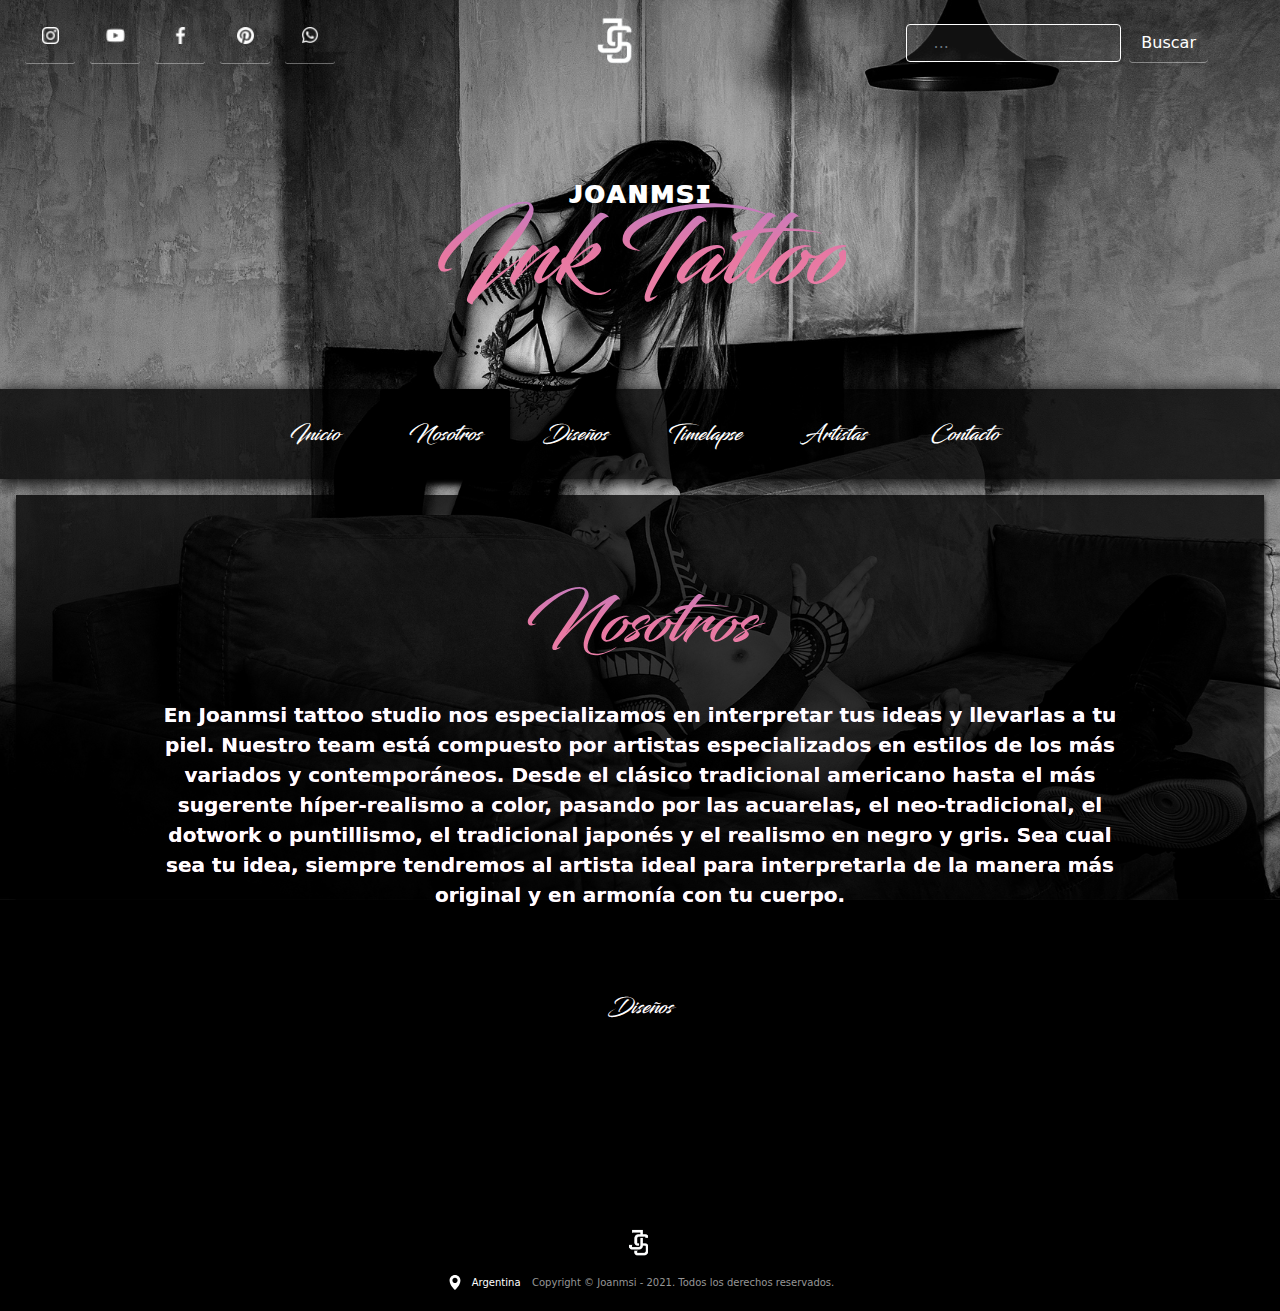
<file: Paginas/Nosotros.html>
<!DOCTYPE html>
<html lang="en">
    <head>
        <meta charset="UTF-8">
        <meta name="viewport" content="width=device-width, initial-scale=1.0">
        <meta name="keywords" content="tattoo, diseños, tatuador, estudio tattoo">
        <meta name="Nosotros" content="Este es un sitio donde contamos un poco, quienes somos y que hacemos"/>
        <title>Joanmsi</title>
        <link rel="icon" type="image/x-icon" href="../Multimedia/joanmsilogo3.png"/>
        <link rel="stylesheet"  href="http://use.fontawesome.com/releases/v5.8.1/css/all.css" integrity="sha384-50oBUHEmvpQ+1lW4y57PTFmhCaXp0ML5d60M1M7uH2+nqUivzIebhndOJK28anvf" crossorigin="anonymous">
        <link rel="stylesheet" href="../CSS/bootstrap.css">
        <link rel="stylesheet" href="../CSS/ideaJoanPoggi.css">
    </head>
<body > 
    <header>
        <div class="redesContainer">
            <ul >
                <li><a class="instagram" href="https://www.instagram.com/tattoo.sv"><img src="../redes/instagram.png" width="17" height="17"></a></li>
                <li><a class="youtube" href="https://www.youtube.com/channel/UCi0boLFTURJgInd-weh-05Q"><img src="../redes/youtube.png" width="19" height="19"></a></li>
                <li><a class="facebook" href="https://www.facebook.com/jasonramostattoos"><img src="../redes/facebook.png"width="17" height="17"></a></li>        
                <li><a class="pinterest" href="https://ar.pinterest.com/search/pins/?q=blackwork&rs=typed&term_meta[]=blackwork%7Ctyped"><img src="../redes/pinterest.png" width="17" height="17"></a></li>
                <li><a class="whatsapp" href="https://wa.me/+541135751333"><img src="../redes/whatsapp.png"width="17" height="17"></a></li>
            </ul>
            <div class="logoIndex">
                <ul>
                  <li class="joan"><a  href="../index.html"><img src="../Multimedia/joanmsilogo3.png" width="70" height="70"></a></li>
                  <li class="maquina"><a><img src="../Multimedia/maquina.png" width="50" height="50" ></a></li>
                </ul>
            </div>
            <nav class="navbar navbar-light bg-light">
                <div class="container-fluid">
                    <img id="burguer" src="../Multimedia/burguer.png">
                    <form class="d-flex">
                        <input class="form-control me-2" type="search" placeholder="..." aria-label="Search">
                        <button class="btn btn-outline-success" type="submit">Buscar</button>
                    </form>
                </div>
            </nav>
        </div>
        <h1 class="titleIndex">
            <span class="joanmsiTitle">ᴊᴏᴀɴᴍsɪ</span>
            <span ><a class="tattooinkFont" href="../index.html"> Ink Tattoo</a></span>
        </h1>
    </header>
    <nav class="menu">
        <ul class="nav menuContainer">
            <li><a href="../index.html">Inicio</a></li>
            <li><a class="nosotrosBoton" style="color: rgb(255, 255, 255); background-color: rgb(0, 0, 0);" href="../Paginas/Nosotros.html" >Nosotros</a></li>
            <li> <a href="../Paginas/Diseños.html">Diseños</a>
                    <ul class="menuDesplegable" style="color: white;">
                        <li><a href="../Paginas/Blackwork.html">BlackWork</a> </li>
                        <li><a href="../Paginas/Black&grey.html">BlackAndGrey</a></li>
                        <li><a href="../Paginas/Tradicional.html">Tradicional</a></li>
                        <li><a href="../Paginas/Neotradicional.html">NeoTradicional</a></li>
                        <li><a href="../Paginas/Minimalista.html">Minimalista</a></li>
                        <li><a href="../Paginas/Japonés.html">Japonés</a></li>
                        <li><a href="../Paginas/Realista.html">Realista</a></li>
                        <li><a href="../Paginas/Acuarela.html">Acuarela</a></li>
                    </ul>
            </li>
            <li><a href="../Paginas/Trabajos.html">Timelapse</a></li>      
            <li> <a href="../Paginas/staff.html">Artistas</a></li>           
            <li><a href="../Paginas/Contacto.html">Contacto</a></li>
        </ul>
    </nav>
    <main class="bannerInicio">           
        <h1>Nosotros</h1>
            <div class="grid">
                <div class="element1"> <p style="font-weight: bold;">En Joanmsi tattoo studio nos especializamos en interpretar tus ideas y llevarlas a tu piel. Nuestro team está compuesto por artistas especializados en estilos de los más variados y contemporáneos. Desde el clásico tradicional americano hasta el más sugerente híper-realismo a color, pasando por las acuarelas, el neo-tradicional, el dotwork o puntillismo, el tradicional japonés y el realismo en negro y gris. Sea cual sea tu idea, siempre tendremos al artista ideal para interpretarla de la manera más original y en armonía con tu cuerpo.</p></div>
                <div class="element2"> <p id="contactop"><a href="./Paginas/Diseños.html" id="contact">Diseños</a></p></div>
            </div>
    </main>
    <footer class="copy">
        <div class="borderCopy">
            <img src="../Multimedia/joanmsilogo3.png" width="40" height="40">
        </div>
        <div>
            <a aria-label="Ubicación seleccionada: AR" href="https://www.google.com/search?q=blacktattoo&rlz=1C1HLDY_esAR851AR851&oq=black&aqs=chrome.0.69i59j69i57j0i271l3j69i60l3.4506j0j15&sourceid=chrome&ie=UTF-8&tbs=lf:1,lf_ui:14&tbm=lcl&sxsrf=ALeKk000AF3wzTveBQJ58Z5GeryqcYzPFw:1629359125083&rflfq=1&num=10&rldimm=2101330486818024477&lqi=CgtibGFja3RhdHRvb1oNIgtibGFja3RhdHRvb5IBGHRhdHRvb19hbmRfcGllcmNpbmdfc2hvcKoBExABKg8iC2JsYWNrdGF0dG9vKA4&ved=2ahUKEwjBjvLey7zyAhV3ppUCHbDZC3YQvS4wAHoECA4QKw&rlst=f#rlfi=hd:;si:2101330486818024477,l,CgtibGFja3RhdHRvb1oNIgtibGFja3RhdHRvb5IBGHRhdHRvb19hbmRfcGllcmNpbmdfc2hvcKoBExABKg8iC2JsYWNrdGF0dG9vKA4;mv:[[-32.910689,-55.8719847],[-35.0290564,-60.897540199999995]];tbs:lrf:!1m4!1u3!2m2!3m1!1e1!1m4!1u2!2m2!2m1!1e1!2m1!1e2!2m1!1e3!3sIAE,lf:1,lf_ui:14" title="Ubicación seleccionada: AR"  data-pre="ILink"><svg style="color: white;" height="15px" width="18px" fill="#fff"  viewBox="0 0 42 58"><path d="M21 0C9.4 0 0 9.5 0 21.2 0 39.9 21 58 21 58s21-18.1 21-36.8C42 9.5 32.6 0 21 0zm0 31c-5.5 0-10-4.5-10-10s4.5-10 10-10 10 4.5 10 10-4.5 10-10 10z"></path></svg><span class="argentina">Argentina</span></a>
            <p > Copyright &copy; Joanmsi - 2021. Todos los derechos reservados.</p>
        </div>
    </footer>
</body>
    <script src="https://cdn.jsdelivr.net/npm/bootstrap@5.0.2/dist/js/bootstrap.bundle.min.js" integrity="sha384-MrcW6ZMFYlzcLA8Nl+NtUVF0sA7MsXsP1UyJoMp4YLEuNSfAP+JcXn/tWtIaxVXM" crossorigin="anonymous"></script>
    <script src="https://cdn.jsdelivr.net/npm/@popperjs/core@2.9.2/dist/umd/popper.min.js" integrity="sha384-IQsoLXl5PILFhosVNubq5LC7Qb9DXgDA9i+tQ8Zj3iwWAwPtgFTxbJ8NT4GN1R8p" crossorigin="anonymous"></script>
    <script src="https://cdn.jsdelivr.net/npm/bootstrap@5.0.2/dist/js/bootstrap.min.js" integrity="sha384-cVKIPhGWiC2Al4u+LWgxfKTRIcfu0JTxR+EQDz/bgldoEyl4H0zUF0QKbrJ0EcQF" crossorigin="anonymous"></script>
    <script>
        var menuButton = document.getElementById('burguer')
        var buttons = document.querySelector('.nav')
        menuButton.addEventListener('click', function () {
            if(buttons.classList.contains('open')){
                buttons.classList.remove("open");
            }else {
                buttons.classList.add("open");
            }   
        })
    </script>
</html>
</file>
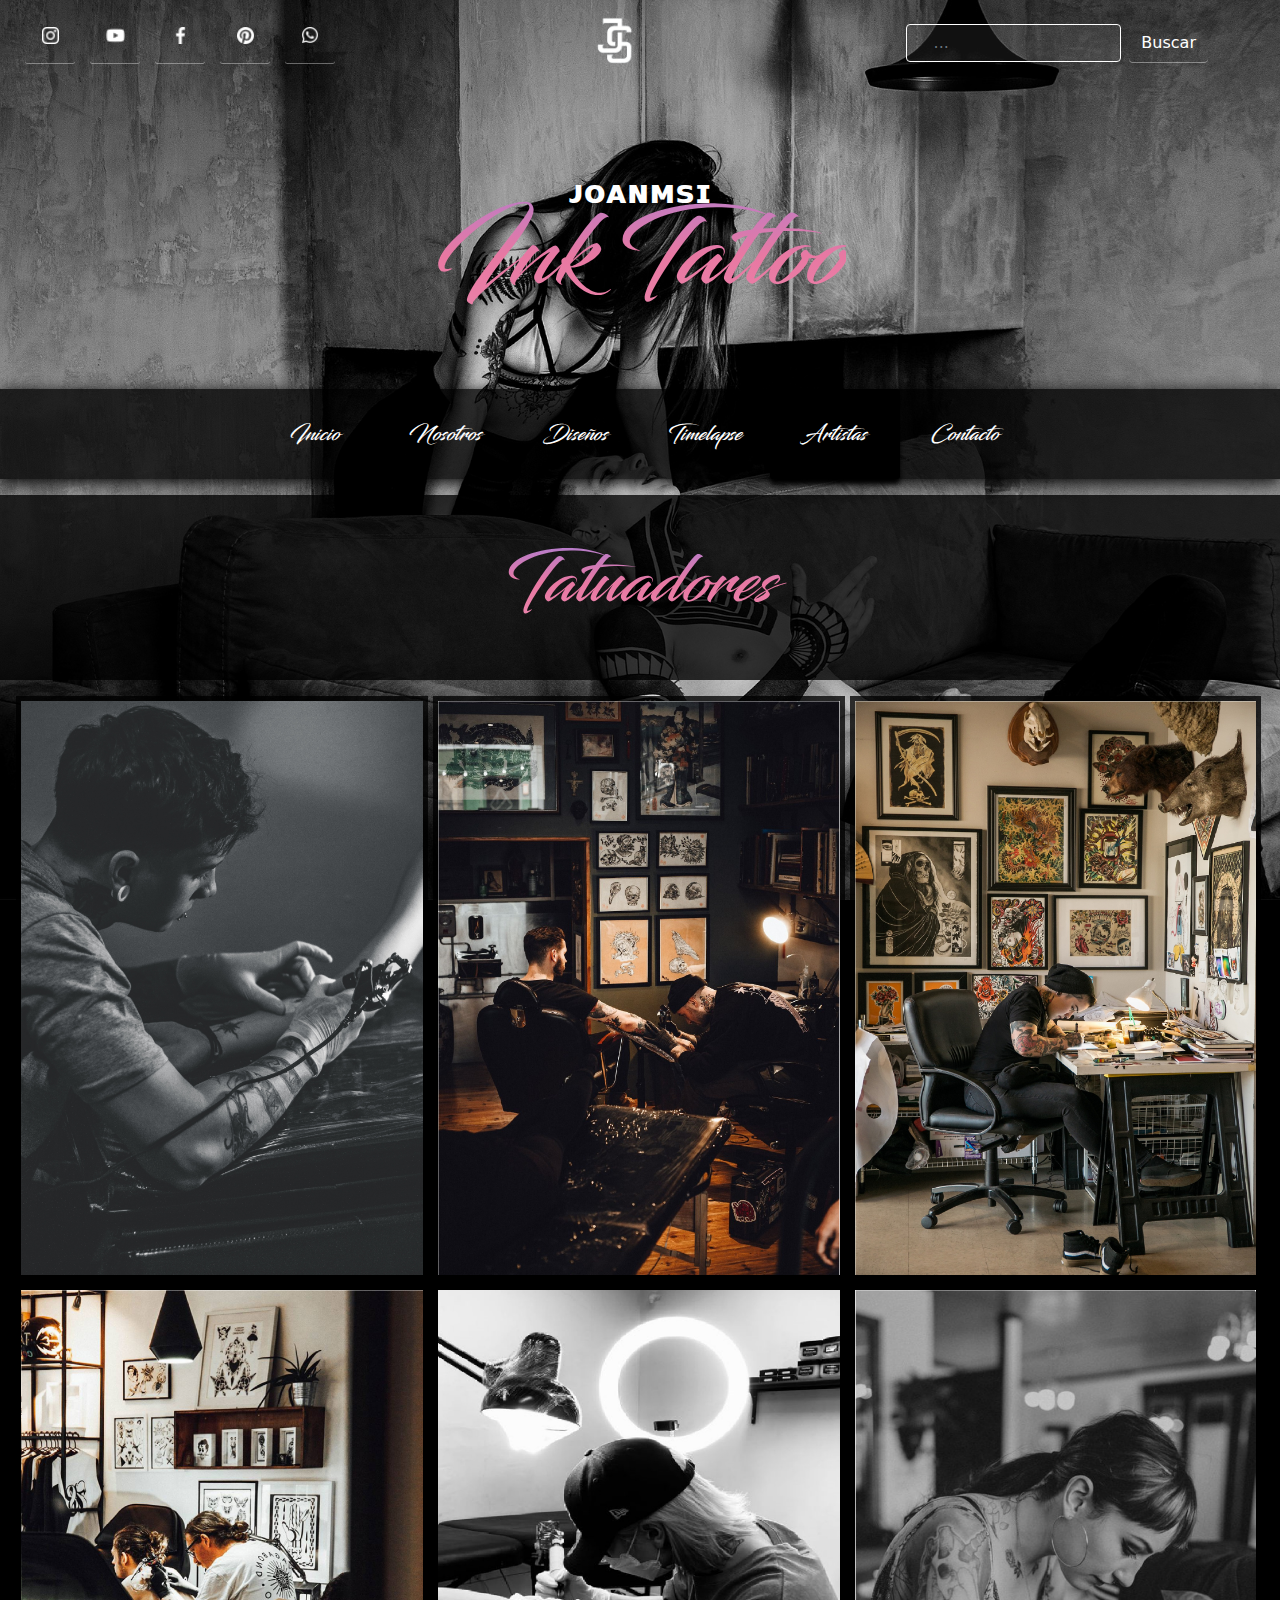
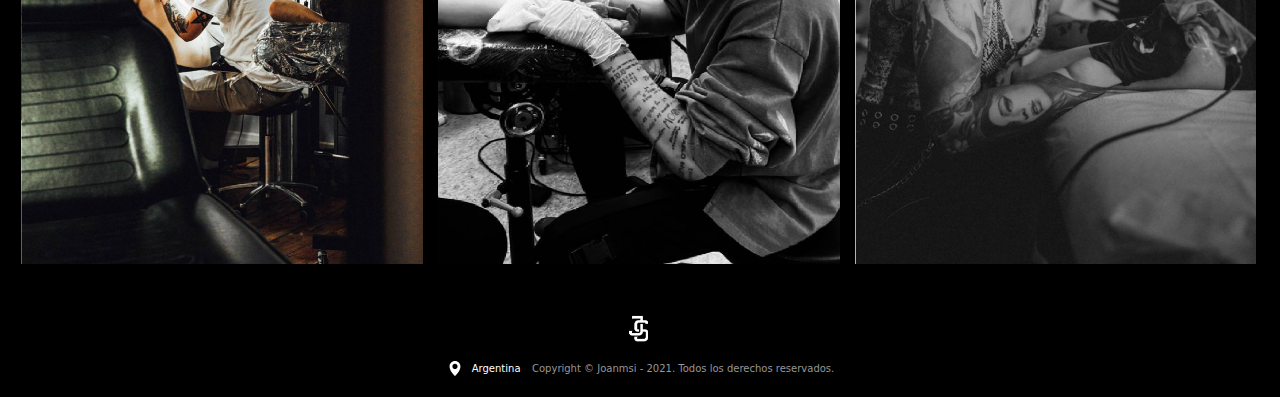
<file: Paginas/staff.html>
<!DOCTYPE html>
<html lang="es">
    <head>
        <meta charset="UTF-8">
        <meta name="viewport" content="width=device-width, initial-scale=1.0">
        <meta name="keywords" content="tattoo, diseños, tatuador, estudio tattoo">
        <meta name="Inicio" content="Este es un sitio web de  un estudio, donde podes encontrar diseños e ideas de tattoos"/>
        <title>Joanmsi</title>
        <link rel="icon" type="image/x-icon" href="../Multimedia/joanmsilogo3.png"/>
        <link rel="stylesheet"  href="http://use.fontawesome.com/releases/v5.8.1/css/all.css" integrity="sha384-50oBUHEmvpQ+1lW4y57PTFmhCaXp0ML5d60M1M7uH2+nqUivzIebhndOJK28anvf" crossorigin="anonymous">
        <link rel="stylesheet" href="../CSS/bootstrap.css">
        <link rel="stylesheet" href="../CSS/ideaJoanPoggi.css">
    </head>
<body > 
    <header>
        <div class="redesContainer">
            <ul >
                <li><a class="instagram" href="https://www.instagram.com/tattoo.sv"><img src="../redes/instagram.png" width="17" height="17"></a></li>
                <li><a class="youtube" href="https://www.youtube.com/channel/UCi0boLFTURJgInd-weh-05Q"><img src="../redes/youtube.png" width="19" height="19"></a></li>
                <li><a class="facebook" href="https://www.facebook.com/jasonramostattoos"><img src="../redes/facebook.png"width="17" height="17"></a></li>        
                <li><a class="pinterest" href="https://ar.pinterest.com/search/pins/?q=blackwork&rs=typed&term_meta[]=blackwork%7Ctyped"><img src="../redes/pinterest.png" width="17" height="17"></a></li>
                <li><a class="whatsapp" href="https://wa.me/+541135751333"><img src="../redes/whatsapp.png"width="17" height="17"></a></li>
            </ul>
            <div class="logoIndex">
                <ul>
                  <li class="joan"><a  href="../index.html"><img src="../Multimedia/joanmsilogo3.png" width="70" height="70"></a></li>
                  <li class="maquina"><a><img src="../Multimedia/maquina.png" width="50" height="50" ></a></li>
                </ul>
            </div>
            <nav class="navbar navbar-light bg-light">
                <div class="container-fluid">
                    <img id="burguer" src="../Multimedia/burguer.png">
                <form class="d-flex">
                    <input class="form-control me-2" type="search" placeholder="..." aria-label="Search">
                    <button class="btn btn-outline-success" type="submit">Buscar</button>
                </form>
                </div>
            </nav>
        </div>
        <h1 class="titleIndex">
            <span class="joanmsiTitle">ᴊᴏᴀɴᴍsɪ</span>
            <span ><a class="tattooinkFont" href="../index.html"> Ink Tattoo</a></span>
        </h1>
    </header>
    <nav class="menu">
        <ul class="nav menuContainer">
            <li><a href="../index.html">Inicio</a></li>
            <li><a href="../Paginas/Nosotros.html" >Nosotros</a></li>
            <li> <a href="../Paginas/Diseños.html">Diseños</a>
                <ul class="menuDesplegable" style="color: white;">
                    <li><a href="../Paginas/Blackwork.html">BlackWork</a> </li>
                    <li><a href="../Paginas/Black&grey.html">BlackAndGrey</a></li>
                    <li><a href="../Paginas/Tradicional.html">Tradicional</a></li>
                    <li><a href="../Paginas/Neotradicional.html">NeoTradicional</a></li>
                    <li><a href="../Paginas/Minimalista.html">Minimalista</a></li>
                    <li><a href="../Paginas/Japonés.html">Japonés</a></li>
                    <li><a href="../Paginas/Realista.html">Realista</a></li>
                    <li><a href="../Paginas/Acuarela.html">Acuarela</a></li>
                </ul>
            </li>
            <li><a href="../Paginas/Trabajos.html">Timelapse</a></li>   
            <li> <a class="staffBoton" style="color: rgb(255, 255, 255); background-color: rgb(0, 0, 0);" href="../Paginas/staff.html">Artistas</a></li>              
            <li><a href="../Paginas/Contacto.html">Contacto</a></li>
        </ul>
    </nav>


    <main>
        <div class="fondoArtistas">
            <div>
                <h2 style="text-align: center;">Tatuadores</h2>
            </div>
        </div>
        <div class="grids1">
            <div class="li">
                <img class="bw1" src="../Multimedia/staff1.png"> 
                <div class="info">
                    <h1>Tommy Montoya</h1>
                    <p>Black & Gray,
                        Blackwork,
                        Linea Fina,
                        Moderno,
                        Puntillismo</p>
                    <a class="instagram" style="color: white;" href="https://www.instagram.com/tommymontoya"><img src="../redes/instagram.png"></a>
                </div>
            </div>
            <div class="li">
                <img class="bw1" src="../Multimedia/staff2.jpg"> 
                <div class="info">
                    <h1>Chris Núñez</h1>
                    <p>Japonés,
                        Black & Gray,
                        Full Color,
                        Tradicional</p>
                        <a class="instagram" style="color: white;" href="https://www.instagram.com/chrisnunezlibertycity"><img src="../redes/instagram.png"></a>
                </div>
            </div>
            <div class="li">
                <img class="bw1" src="../Multimedia/staff3.jpg"> 
                <div class="info">
                    <h1>Alice Carrier</h1>
                    <p>Animé,
                        Letras,
                        Linea Fina,
                        Geométrico,
                        Puntillismo</p>
                    <a class="instagram" style="color: white;" href="https://www.instagram.com/alicecarriertattoos"><img src="../redes/instagram.png"></a>
                </div>
            </div>
            <div class="li">
                <img class="bw1" src="../Multimedia/staff4.png"> 
                <div class="info">
                    <h1>Chaim Machlev</h1>
                    <p>Black & Gray,
                        Blackwork,
                        Linea Fina,
                        Iluciones Ópticas</p>
                    <a class="instagram" style="color: white;" href="https://www.instagram.com/dotstolines/?hl=es-la"><img src="../redes/instagram.png"></a>
                </div>
            </div>
            <div class="li">
                <img class="bw1" src="../Multimedia/staff5.jpg"> 
                <div class="info">
                    <h1>Kat Von D</h1>
                    <p>Black & Gray,
                        Micro Realismo,
                        Realismo,
                        Water Color,
                        Linea Fina</p>
                    <a class="instagram" style="color: white;" href="https://www.instagram.com/katvondrussia"><img src="../redes/instagram.png"></a>
                </div>
            </div>
            <div class="li">
                <img class="bw1" src="../Multimedia/staff6.png"> 
                <div class="info">
                    <h1>Sara Fabel</h1>
                    <p>Blackwork,
                        Ilustrativo,
                        Ornamental,
                        Puntillismo,
                        Geométrico</p>
                    <a class="instagram" style="color: white;" href="https://www.instagram.com/sarafabel"><img src="../redes/instagram.png"></a>
                </div>
            </div>
        </div> 
    </main>

    
    <footer class="copy">
        <div class="borderCopy">
            <img src="../Multimedia/joanmsilogo3.png" width="40" height="40">
        </div>
        <div>
            <a aria-label="Ubicación seleccionada: AR" href="https://www.google.com/search?q=blacktattoo&rlz=1C1HLDY_esAR851AR851&oq=black&aqs=chrome.0.69i59j69i57j0i271l3j69i60l3.4506j0j15&sourceid=chrome&ie=UTF-8&tbs=lf:1,lf_ui:14&tbm=lcl&sxsrf=ALeKk000AF3wzTveBQJ58Z5GeryqcYzPFw:1629359125083&rflfq=1&num=10&rldimm=2101330486818024477&lqi=CgtibGFja3RhdHRvb1oNIgtibGFja3RhdHRvb5IBGHRhdHRvb19hbmRfcGllcmNpbmdfc2hvcKoBExABKg8iC2JsYWNrdGF0dG9vKA4&ved=2ahUKEwjBjvLey7zyAhV3ppUCHbDZC3YQvS4wAHoECA4QKw&rlst=f#rlfi=hd:;si:2101330486818024477,l,CgtibGFja3RhdHRvb1oNIgtibGFja3RhdHRvb5IBGHRhdHRvb19hbmRfcGllcmNpbmdfc2hvcKoBExABKg8iC2JsYWNrdGF0dG9vKA4;mv:[[-32.910689,-55.8719847],[-35.0290564,-60.897540199999995]];tbs:lrf:!1m4!1u3!2m2!3m1!1e1!1m4!1u2!2m2!2m1!1e1!2m1!1e2!2m1!1e3!3sIAE,lf:1,lf_ui:14" title="Ubicación seleccionada: AR"  data-pre="ILink"><svg style="color: white;" height="15px" width="18px" fill="#fff"  viewBox="0 0 42 58"><path d="M21 0C9.4 0 0 9.5 0 21.2 0 39.9 21 58 21 58s21-18.1 21-36.8C42 9.5 32.6 0 21 0zm0 31c-5.5 0-10-4.5-10-10s4.5-10 10-10 10 4.5 10 10-4.5 10-10 10z"></path></svg><span class="argentina">Argentina</span></a>
            <p > Copyright &copy; Joanmsi - 2021. Todos los derechos reservados.</p>
        </div>
    </footer>
</body>
    <script src="https://cdn.jsdelivr.net/npm/bootstrap@5.0.2/dist/js/bootstrap.bundle.min.js" integrity="sha384-MrcW6ZMFYlzcLA8Nl+NtUVF0sA7MsXsP1UyJoMp4YLEuNSfAP+JcXn/tWtIaxVXM" crossorigin="anonymous"></script>
    <script src="https://cdn.jsdelivr.net/npm/@popperjs/core@2.9.2/dist/umd/popper.min.js" integrity="sha384-IQsoLXl5PILFhosVNubq5LC7Qb9DXgDA9i+tQ8Zj3iwWAwPtgFTxbJ8NT4GN1R8p" crossorigin="anonymous"></script>
    <script src="https://cdn.jsdelivr.net/npm/bootstrap@5.0.2/dist/js/bootstrap.min.js" integrity="sha384-cVKIPhGWiC2Al4u+LWgxfKTRIcfu0JTxR+EQDz/bgldoEyl4H0zUF0QKbrJ0EcQF" crossorigin="anonymous"></script>
    <script>
        var menuButton = document.getElementById('burguer')
        var buttons = document.querySelector('.nav')
        menuButton.addEventListener('click', function () {
            if(buttons.classList.contains('open')){
                buttons.classList.remove("open");
            }else {
                buttons.classList.add("open");
            }   
        })
    </script>
</html>
</file>
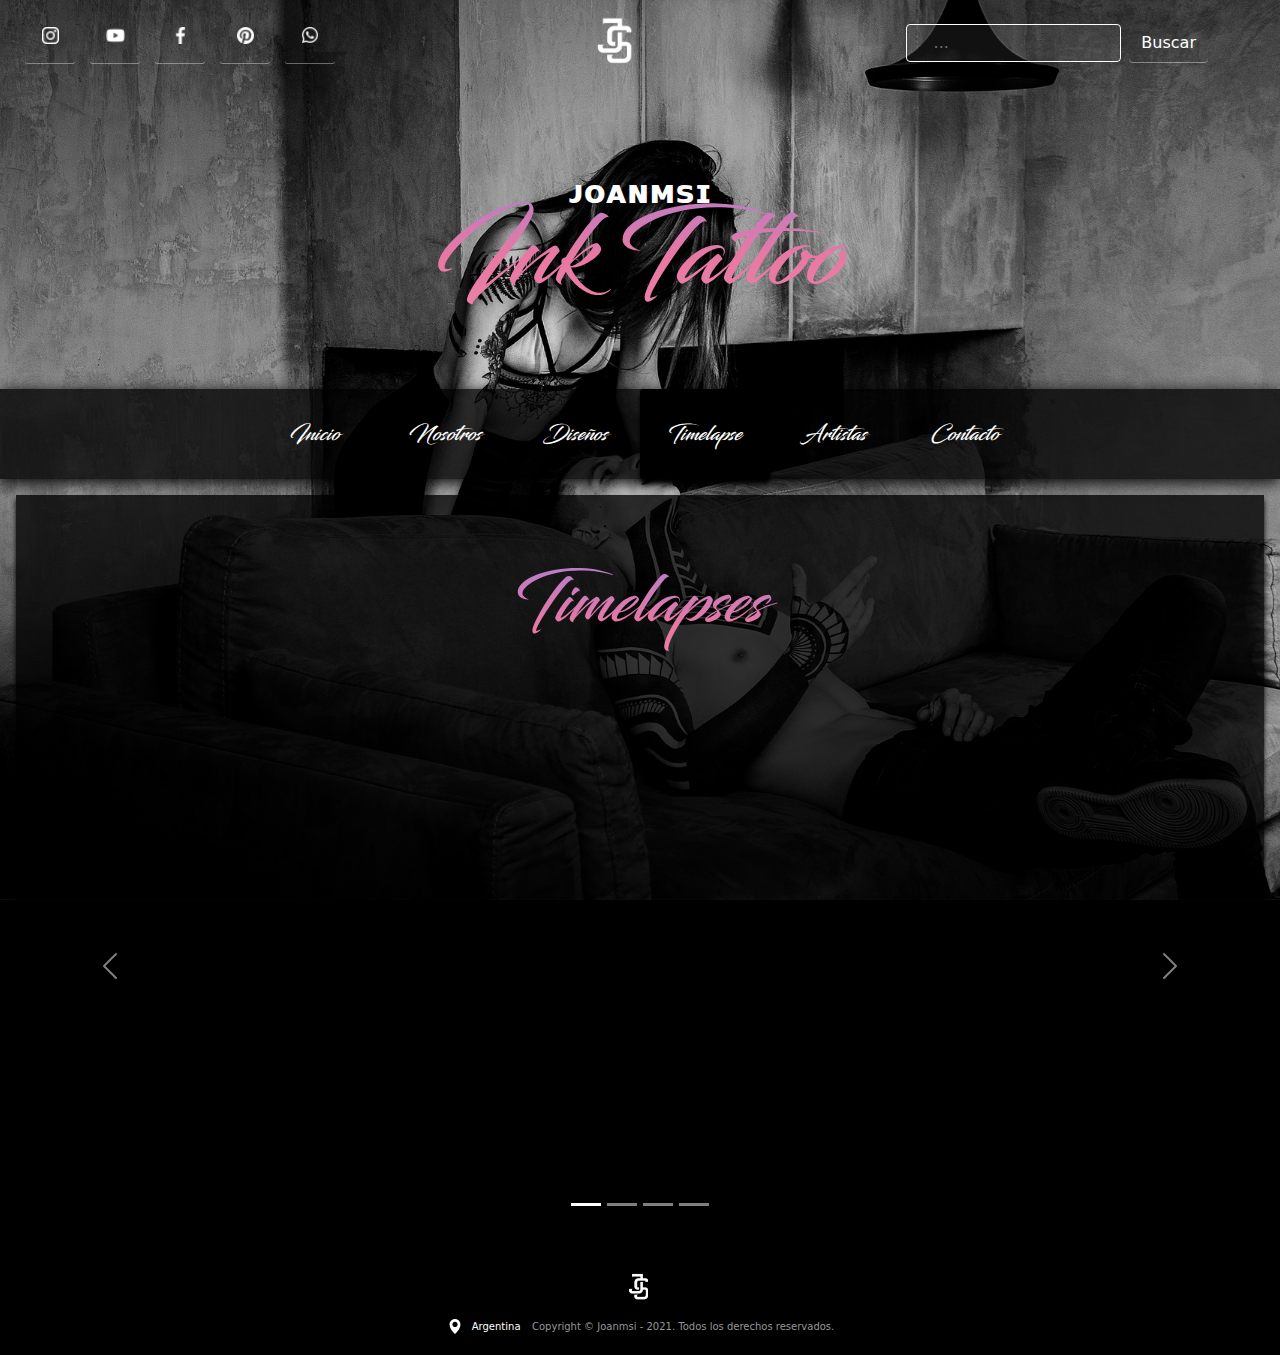
<file: Paginas/Trabajos.html>
<!DOCTYPE html>
<html lang="es">
    <head>
        <meta charset="UTF-8">
        <meta name="viewport" content="width=device-width, initial-scale=1.0">
        <meta name="keywords" content="tattoo, diseños, tatuador, estudio tattoo">
        <meta name="Trabajos" content="En esta seccion, mostramos algunos de nuestros trabajos en camara rapida"/>
        <title>Joanmsi</title>
        <link rel="icon" type="image/x-icon" href="../Multimedia/joanmsilogo3.png"/>
        <link rel="stylesheet"  href="http://use.fontawesome.com/releases/v5.8.1/css/all.css" integrity="sha384-50oBUHEmvpQ+1lW4y57PTFmhCaXp0ML5d60M1M7uH2+nqUivzIebhndOJK28anvf" crossorigin="anonymous">
        <script src="https://maxcdn.bootstrapcdn.com/bootstrap/3.4.1/js/bootstrap.min.js"></script>
        <link rel="stylesheet" href="../CSS/bootstrap.css">
        <link rel="stylesheet" href="../CSS/ideaJoanPoggi.css">
    </head>
<body > 
    <header>
        <div class="redesContainer">
          <ul >
            <li><a class="instagram" href="https://www.instagram.com/tattoo.sv"><img src="../redes/instagram.png" width="17" height="17"></a></li>
            <li><a class="youtube" href="https://www.youtube.com/channel/UCi0boLFTURJgInd-weh-05Q"><img src="../redes/youtube.png" width="19" height="19"></a></li>
            <li><a class="facebook" href="https://www.facebook.com/jasonramostattoos"><img src="../redes/facebook.png"width="17" height="17"></a></li>        
            <li><a class="pinterest" href="https://ar.pinterest.com/search/pins/?q=blackwork&rs=typed&term_meta[]=blackwork%7Ctyped"><img src="../redes/pinterest.png" width="17" height="17"></a></li>
            <li><a class="whatsapp" href="https://wa.me/+541135751333"><img src="../redes/whatsapp.png"width="17" height="17"></a></li>
        </ul>
        <div class="logoIndex">
          <ul>
            <li class="joan"><a  href="../index.html"><img src="../Multimedia/joanmsilogo3.png" width="70" height="70"></a></li>
            <li class="maquina"><a><img src="../Multimedia/maquina.png" width="50" height="50" ></a></li>
          </ul>
        </div>
            <nav class="navbar navbar-light bg-light">
                <div class="container-fluid">
                  <img id="burguer" src="../Multimedia/burguer.png">
                  <form class="d-flex">
                      <input class="form-control me-2" type="search" placeholder="..." aria-label="Search">
                      <button class="btn btn-outline-success" type="submit">Buscar</button>
                  </form>
                </div>
            </nav>
        </div>
        <h1 class="titleIndex">
            <span class="joanmsiTitle">ᴊᴏᴀɴᴍsɪ</span>
            <span ><a class="tattooinkFont" href="../index.html"> Ink Tattoo</a></span>
        </h1>
    </header>


    <nav class="menu">
        <ul class="nav menuContainer">
            <li><a href="../index.html">Inicio</a></li>
            <li><a href="../Paginas/Nosotros.html">Nosotros</a></li>
            <li> <a href="../Paginas/Diseños.html">Diseños</a>
                    <ul class="menuDesplegable" style="color: white;">
                        <li><a href="../Paginas/Blackwork.html">Blackwork</a> </li>
                        <li><a href="../Paginas/Black&grey.html">Black&grey</a></li>
                        <li><a href="../Paginas/Tradicional.html">Tradicional</a></li>
                        <li><a href="../Paginas/Neotradicional.html">Neotradicional</a></li>
                        <li><a href="../Paginas/Minimalista.html">Minimalista</a></li>
                        <li><a href="../Paginas/Japonés.html">Japonés</a></li>
                        <li><a href="../Paginas/Realista.html">Realista</a></li>
                        <li><a href="../Paginas/Acuarela.html">Acuarela</a></li>
                    </ul>
            </li>       
            <li><a class="trabajosBoton" style="color: rgb(255, 255, 255); background-color: rgb(0, 0, 0);" href="../Paginas/Trabajos.html">Timelapse</a></li>      
            <li> <a href="../Paginas/staff.html">Artistas</a></li>    
            <li><a href="../Paginas/Contacto.html">Contacto</a></li>
        </ul>
    </nav>


    <main class="trabajoVideos">
        <section>
            <h1> Timelapses </h1>
        </section>
        <div id="carouselExampleIndicators" class="carousel slide" data-bs-ride="carousel" style="align-self: center;">
            <div class="carousel-indicators">
              <button type="button" data-bs-target="#carouselExampleIndicators" data-bs-slide-to="0" class="active" aria-current="true" aria-label="Slide 1"></button>
              <button type="button" data-bs-target="#carouselExampleIndicators" data-bs-slide-to="1" aria-label="Slide 2"></button>
              <button type="button" data-bs-target="#carouselExampleIndicators" data-bs-slide-to="2" aria-label="Slide 3"></button>
              <button type="button" data-bs-target="#carouselExampleIndicators" data-bs-slide-to="3" aria-label="Slide 4"></button>
            </div>
            <div class="carousel-inner">
              <div class="carousel-item active">
                <iframe  width="600" height="400" src="https://www.youtube.com/embed/Ndh6d-6Elnc" title="YouTube video player" frameborder="0" allow="accelerometer; autoplay; clipboard-write; encrypted-media; gyroscope; picture-in-picture" allowfullscreen ></iframe>
              </div>
              <div class="carousel-item">
                <iframe  width="600" height="400" src="https://www.youtube.com/embed/crMvXZh4FTA" title="YouTube video player" frameborder="0" allow="accelerometer; autoplay; clipboard-write; encrypted-media; gyroscope; picture-in-picture" allowfullscreen></iframe>
              </div>
              <div class="carousel-item">
                <iframe  width="600" height="400" src="https://www.youtube.com/embed/qNK7mH_TS54" title="YouTube video player" frameborder="0" allow="accelerometer; autoplay; clipboard-write; encrypted-media; gyroscope; picture-in-picture" allowfullscreen></iframe>
              </div>
              <div class="carousel-item">
                <iframe  width="600" height="400" src="https://www.youtube.com/embed/L3siZq5WO8M" title="YouTube video player" frameborder="0" allow="accelerometer; autoplay; clipboard-write; encrypted-media; gyroscope; picture-in-picture" allowfullscreen></iframe>
              </div>
            </div>
            <button class="carousel-control-prev" type="button" data-bs-target="#carouselExampleIndicators" data-bs-slide="prev">
              <span class="carousel-control-prev-icon" aria-hidden="true"></span>
              <span class="visually-hidden">Previous</span>
            </button>
            <button class="carousel-control-next" type="button" data-bs-target="#carouselExampleIndicators" data-bs-slide="next">
              <span class="carousel-control-next-icon" aria-hidden="true"></span>
              <span class="visually-hidden">Next</span>
            </button>
          </div>
    </main>

    <footer class="copy">
      <div class="borderCopy">
          <img src="../Multimedia/joanmsilogo3.png" width="40" height="40">
      </div>
      <div>
          <a aria-label="Ubicación seleccionada: AR" href="https://www.google.com/search?q=blacktattoo&rlz=1C1HLDY_esAR851AR851&oq=black&aqs=chrome.0.69i59j69i57j0i271l3j69i60l3.4506j0j15&sourceid=chrome&ie=UTF-8&tbs=lf:1,lf_ui:14&tbm=lcl&sxsrf=ALeKk000AF3wzTveBQJ58Z5GeryqcYzPFw:1629359125083&rflfq=1&num=10&rldimm=2101330486818024477&lqi=CgtibGFja3RhdHRvb1oNIgtibGFja3RhdHRvb5IBGHRhdHRvb19hbmRfcGllcmNpbmdfc2hvcKoBExABKg8iC2JsYWNrdGF0dG9vKA4&ved=2ahUKEwjBjvLey7zyAhV3ppUCHbDZC3YQvS4wAHoECA4QKw&rlst=f#rlfi=hd:;si:2101330486818024477,l,CgtibGFja3RhdHRvb1oNIgtibGFja3RhdHRvb5IBGHRhdHRvb19hbmRfcGllcmNpbmdfc2hvcKoBExABKg8iC2JsYWNrdGF0dG9vKA4;mv:[[-32.910689,-55.8719847],[-35.0290564,-60.897540199999995]];tbs:lrf:!1m4!1u3!2m2!3m1!1e1!1m4!1u2!2m2!2m1!1e1!2m1!1e2!2m1!1e3!3sIAE,lf:1,lf_ui:14" title="Ubicación seleccionada: AR"  data-pre="ILink"><svg style="color: white;" height="15px" width="18px" fill="#fff"  viewBox="0 0 42 58"><path d="M21 0C9.4 0 0 9.5 0 21.2 0 39.9 21 58 21 58s21-18.1 21-36.8C42 9.5 32.6 0 21 0zm0 31c-5.5 0-10-4.5-10-10s4.5-10 10-10 10 4.5 10 10-4.5 10-10 10z"></path></svg><span class="argentina">Argentina</span></a>
          <p > Copyright &copy; Joanmsi - 2021. Todos los derechos reservados.</p>
      </div>
  </footer>
</body>
  <script src="https://cdn.jsdelivr.net/npm/bootstrap@5.0.2/dist/js/bootstrap.bundle.min.js" integrity="sha384-MrcW6ZMFYlzcLA8Nl+NtUVF0sA7MsXsP1UyJoMp4YLEuNSfAP+JcXn/tWtIaxVXM" crossorigin="anonymous"></script>
  <script src="https://cdn.jsdelivr.net/npm/@popperjs/core@2.9.2/dist/umd/popper.min.js" integrity="sha384-IQsoLXl5PILFhosVNubq5LC7Qb9DXgDA9i+tQ8Zj3iwWAwPtgFTxbJ8NT4GN1R8p" crossorigin="anonymous"></script>
  <script src="https://cdn.jsdelivr.net/npm/bootstrap@5.0.2/dist/js/bootstrap.min.js" integrity="sha384-cVKIPhGWiC2Al4u+LWgxfKTRIcfu0JTxR+EQDz/bgldoEyl4H0zUF0QKbrJ0EcQF" crossorigin="anonymous"></script>
  <script>
      var menuButton = document.getElementById('burguer')
      var buttons = document.querySelector('.nav')
      menuButton.addEventListener('click', function () {
          if(buttons.classList.contains('open')){
              buttons.classList.remove("open");
          }else {
              buttons.classList.add("open");
          }   
      })
  </script>
</html>
</file>
<file: CSS/ideaJoanPoggi.css>
*{
    margin: 0px;
    padding: 0px;
    box-sizing: border-box;
}

@font-face{
    font-family: tattoo;
    src:url(../Fuentes/tattoo.otf);
}

@font-face {
    font-family: tattoo2;
    src:url(../fuentes/tattoo2.otf) ;
  }

hr {
    color: white;
    border: 1px white solid;
    opacity: inherit;
}

.redesContainer {
    display: flex;
    align-items: center;
    justify-content: space-between;
    background-color: rgba(255, 255, 255, 0);
    padding-left: 20px;
    padding-top: 0px;
    padding-bottom: 5px;
    padding-right: 20px;
    margin-top: 10px;
    height: 70px;
    
}


.redesContainer ul li{
    display: inline-block;
    margin: 0 5px;
    width: 50px;
    height: 50px;
    text-align: center;
    
}

.redesContainer ul li a{
    display: block;
    padding-top: 0px;
    padding-bottom: 3px;
    background-color: rgba(255, 255, 255, 0);
    color: white;
    line-height: 50px;
    font-size: 18px;
    transition: .2s;
    border-radius: 5%;
    box-shadow: 0 1px 0px 0px rgba(255, 255, 255, 0.363);
}

.redesContainer ul:hover a{
    filter:blur(2px);
}

.redesContainer ul li a:hover{
    transform: translate(-3px) scale(1.05);
    box-shadow: 0 5px 5px 0px rgba(0, 0, 0, 0.397);
    filter: none;
    color: white;
    border-radius: 5%;
    
    
}

.redesContainer ul li .instagram:hover{
    background-color: #e4405f;

}

.redesContainer ul li .youtube:hover{
    background-color: #bb0000
}

.redesContainer ul li .facebook:hover{
    background-color: #3b5998
}

.redesContainer ul li .pinterest:hover{
    background-color: #cb2027
}

.redesContainer ul li .whatsapp:hover{
    background-color: #4dc247;
}

.redesContainer .container-fluid img {float: left;}

.redesContainer .container-fluid form {
    float: right;
    width: calc(100% - 40px);
    display: none;
}

body {
        background-image: url(../Multimedia/bannerTrabajos.jpg);
        background-attachment: fixed;
        background-position: center;
        background-size: cover;
        height: 100vh;
        transition: all ;
        
}

.logoIndex {
    display: grid;
    padding: 0px;
    margin: 0px;
    margin-left: -10px;
    width: 70px;
    height: 70px;
   overflow: hidden;
    box-shadow: none;
    
}

.logoIndex ul{
    width: 70px;
    height: 70px;
    animation: cambiar 7s infinite ;
}



.logoIndex li a:hover{
    transform: none !important;
}

@keyframes cambiar {
    0% { margin-top: 0px;}
    10% { margin-top: 0px;}
    20% { margin-top: 0px;}
    50%{margin-top: -70px;}
    60%{ margin-top: -70px;}
    70%{ margin-top: -70px;}
    
    100%{ margin-top: 0px;}
}

.logoIndex a{
    box-shadow: none !important;
    
}
.logoIndex .maquina {
    padding-top: 10px;
    padding-bottom: 10px;
    display: flex;
    justify-content: center;
    width: 70px;
    height: 70px;
    
}

.logoIndex .joan{
    display: flex;
    justify-content: center;
    width: 70px;
    height: 70px;
    
}

.titleIndex {
    text-align: center;
    margin-top: 5rem;
    margin-bottom: 5rem;
    line-height: 2;

}

.joanmsiTitle{
    display: block;
    font-size: 2rem;
    font-weight: 800;
    font-weight: bold;
    color: white;
}

.tattooinkFont {
    font-size: 6rem;
    font-weight: 100;
    line-height: 4rem;
    font-family: tattoo;
    background: linear-gradient(#b47dcd, #e878a2, #eb85ab);
    -webkit-background-clip: text;
    color: transparent;
    transition: 3s;
}

.tattooinkFont:hover {
    background: linear-gradient( #e878a2, #eb85ab,#b47dcd);
    -webkit-background-clip: text;
    color: transparent;
}


.bannerInicio{
    margin: 1em;
    background-color: #000000c5;
    box-shadow: 0 5px 5px 0px rgb(0, 0, 0);
    padding-bottom: 50px ;
}
.bannerInicio h1{
    padding-top: 90px;
    text-align: center;
    padding-bottom: 30px;
    background: linear-gradient( #b47dcd,#b47dcd, #e878a2, #eb85ad);
    -webkit-background-clip: text;
    color: transparent;
    font-family: tattoo;
    font-size: 4rem;
    
}

.grid {
    display: grid;
    grid-template-columns: repeat(2, 1fr);
    grid-template-rows:auto auto ;
    gap: 1em;
    grid-template-areas: 
    "element1 element1"
    "element2 element2"
     ;
}

.element1{
    grid-area: element1;
}
 .element2 {
    grid-area: element2;
 }

.element3 {
    grid-area: element3;
    width: 150%;
    height: auto;
    margin-left: 9em;
   
    
}

.element4 {
    grid-area: element4;
    justify-content: center;
    font-weight: bold;
    
}

.element5 {
    grid-area: element5;
    font-weight: bold;
}

.element6 {
    grid-area: element6;
    background-color: rgba(255, 255, 255, 0);
    padding-left: 25% ;
    margin-bottom: 20px;
    margin-right: 1em;
}

 .bannerInicio img{
     width: 60%;
     height: auto;
     
 }

.textoImg {
    display: flex;
    font-weight: bold;
    
}

.bannerInicio p{
    color: transparent;
    font-size: 20px;
    text-align: center;
    padding-left: 7em;
    padding-right: 7em;
    line-height: 30px; 
    padding-bottom: 50px;
    background: linear-gradient( #b47dcd, #e878a2, #eb85ab,#b47dcd);
    -webkit-background-clip: text;
    
    
}

#contact {
    display: flex;
    justify-content: center;
    color: rgb(255, 255, 255);
    font-size: 20px;
    text-align: center;
    padding-bottom: 15px;
    padding-left: 20px;
    padding-right: 20px;
    padding-top: 15px;
    line-height: 30px; 
    font-family: tattoo;
    border: 1px solid rgba(255, 255, 255, 0);
    text-decoration: none;
    transition: 0.2s;
    box-shadow: 0 5px 5px 0px rgba(0, 0, 0, 0.562);
    background-color: #000000c5;
    margin-bottom: 50px;
}
#contact:hover {
    
    font-size: 20px;
    text-align: center;
    padding-bottom: 15px;
    padding-left: 20px;
    padding-right: 20px;
    padding-top: 15px;
    line-height: 30px; 
    font-family: tattoo;
    border: 1px solid linear-gradient(to right, #b47dcd, #e878a2, #eb85ab);
    text-decoration: none;
    box-shadow: 0 5px 5px 0px rgb(0, 0, 0);
    transform: scale(1.05);
}
.nosotros {
    display: block;
   background-color: #000000c5;
    margin: 1em;
    box-shadow: 0 5px 5px 0px rgb(0, 0, 0);
    
}

.nosotros h1{
    color: rgb(255, 255, 255);
    font-family: tattoo2;
    font-size: 100px;
    padding-top: 90px;
    text-align: center;
    padding-bottom: 30px;
}


.nosotros p{
    color: #f6e1c5;
    font-size: 20px;
    text-align: center;
    padding-left: 15em;
    padding-right: 15em;
    line-height: 30px; 
    padding-bottom: 50px;
}


.copy p{
    display: inline;
    padding-top: 0px;
    padding-bottom: 20px;
    color: rgb(150, 150, 150);
    font-size: 10px;
    
}




.copy{
    color: #b8b8b8;
    text-align: center;
    font-size: 11px;
    background-color: rgba(0, 0, 0, 0.918);
    padding-top: 20px;
    padding-bottom: 20px;
    margin-top: 1px;
    margin-bottom: 0px;
    
}

.borderCopy{
    padding-bottom: 1em;
}

.argentina {
    color: white;
    margin: 0 8px;
    font-size: 10px;
}

.contacto{
    color: rgb(255, 255, 255);
    font-family: tattoo2;
    font-size: 100px;
    padding-top: 90px;
    text-align: center;
    padding-bottom: 30px;
}



.contacto h1{
    text-align: center;
    background: linear-gradient( #b47dcd, #e878a2, #eb85ad);
    -webkit-background-clip: text;
    color: transparent;
    font-family: tattoo;
    font-size: 4rem;
}

.contacto div p{
     padding-top: 5px;
}

.contacto form div{
    color: white;
    align-content: center;
    padding-top: 20px;
}
.contacto form p{
    color: white;
    background-color: rgb(58, 54, 54);
    align-items: center;
}

.contacto div div label{
    padding-top: 5px;
}



.menu {
    display: flex;
    align-items: center;
    justify-content: center;
    background-color: #000000c5;
    margin-bottom: 3px;
   padding-bottom: 0px;
   padding-top: 0px;
   margin-top: 2px;
   box-shadow: 0 3px 15px 0px rgba(0, 0, 0, 2);
}

.menu ul li{
    display: block;
    margin: 0 0px;
    width: 130px;
    height: 50 px;
    text-align: center;
    z-index: 2;

}

.indexBoton{
    box-shadow: 0 5px 5px 0px rgba(0, 0, 0, 4);
    filter: none;
    background-color: rgb(255, 255, 255);
    color: black;
    border-radius: 3%;
}

.nosotrosBoton{
    box-shadow: 0 5px 5px 0px rgba(0, 0, 0, 4);
    filter: none;
    background-color: rgb(255, 255, 255);
    color: black;
    border-radius: 3%;
}

.diseñosBoton{
    box-shadow: 0 5px 5px 0px rgba(0, 0, 0, 4);
    filter: none;
    background-color: rgb(255, 255, 255);
    color: black;
    border-radius: 3%;
}

.contactoBoton{
    box-shadow: 0 5px 5px 0px rgba(0, 0, 0, 4);
    filter: none;
    background-color: rgb(255, 255, 255);
    color: black;
    border-radius: 3%;
}

.trabajosBoton{
    box-shadow: 0 5px 5px 0px rgba(0, 0, 0, 4);
    filter: none;
    background-color: rgb(255, 255, 255);
    color: black;
    border-radius: 3%;
}

.staffBoton{
    box-shadow: 0 5px 5px 0px rgba(0, 0, 0, 4);
    filter: none;
    background-color: rgb(255, 255, 255);
    color: black;
    border-radius: 3%;
}

.menu ul li a{
    display: block;
    padding: 20px 0px;
    background-color:#00000000;
    color: rgb(255, 255, 255);
    line-height: 50px;
    font-size: 20px;
    transition: .2s;
    text-decoration: none;
    font-family: tattoo;
}




.menu ul li a:hover{
    transform: translate(-3px) scale(1.05);
    box-shadow: 0 5px 5px 0px rgba(0, 0, 0, 4);
    filter: none;
    background-color: rgb(0, 0, 0);
    color: rgb(255, 255, 255);
    border-radius: 3%;
}

.menu  li ul {
    display: none;
}

.menu  li:hover > ul {
    display: block;
}
.menu ul li ul a{
    display: block;
    padding: 0 0px;
    background-color:rgba(0, 0, 0, 0.815);
    color: rgb(255, 255, 255);
    line-height: 50px;
    font-size: 18px;
    box-shadow: 0 3px 5px 0px rgba(0, 0, 0, 2);
    transition: .2s;
    text-decoration: none;
    margin-left: -292px;
    padding-left: 278px;
    padding-right: 370px;
    border: 1px solid #f6e1c51a;
}



a {
    text-decoration: none;
    background: linear-gradient(to right, #b47dcd, #e878a2, #eb85ab);
    background-position: 0% 100%;
    background-repeat: no-repeat;
    background-size: 0% 2px;
    transition: background-size .3s;
}

a:hover, a:focus {
    background-size: 100% 2px;
}



.copy p:hover, a:focus {
    background-size: 100% 2px;
}


.nav > li {
  float:left;
} 

.nav li a {
    background-color:#000;
    color:#fff;
    text-decoration:none;
    padding:10px 12px;
    display:block;
  }
  
  .nav li a:hover {
    transform: translate(-3px) scale(1.05);
    box-shadow: 0 5px 5px 0px rgba(0, 0, 0, 4);
    filter: none;
    background-color: white;
    color: black;
  }
  
  .nav li ul {
    display: none;
    position: absolute;
    min-width:140px;
    margin-left: 0px;
  }
  
  .nav li:hover > ul {
    display:block;
  }
  
  .nav li ul li {
    position:relative;
  }
  
  .nav ul li a:hover {
    transform: translate(-3px) scale(1.05);
    box-shadow: 0 5px 5px 0px rgba(0, 0, 0, 4);
    filter: none;
    background-color: rgb(0, 0, 0);
    color: rgb(255, 255, 255);
  }
  
  .nav li ul {
    display: none;
  }
  
  .nav li:hover > ul {
    display: block;
  }
  .nav ul li ul a {
    display: block;
    padding: 0 0px;
    background-color: rgb(0, 0, 0);
    color: white;
    line-height: 50px;
    font-size: 18px;
    box-shadow: 0 3px 5px 0px rgba(0, 0, 0, 2);
    transition: 0.2s;
    text-decoration: none;
  }

.trabajoVideos h1{
   
    text-align: center;
    padding-top: 70px;
    padding-bottom: 50px;
    background: linear-gradient( #b47dcd,#b47dcd, #e878a2, #eb85ad);
    -webkit-background-clip: text;
    color: transparent;
    font-family: tattoo;
    font-size: 4rem;
}

.trabajoVideos {
    background-color: #000000c5;
    margin: 1em;
    box-shadow: 0 5px 5px 0px rgba(0, 0, 0, 4);
}

.menuDiseños {
    background-image: url(../Multimedia/bannerDiseños.jpg);
    text-align: center;
    text-decoration: none;
    background-size: cover;
}

.menuDiseños h1{
    font-family: tattoo;
    padding-top: 90px;
    padding-bottom: 30px;
    color: white;
    font-family: tattoo;
    font-size: 4rem;
    
}

.menuDiseños{
    
    background-color: #000000c5;
    padding-bottom: 160px;
    background-size: cover;
    background-repeat: no-repeat;
    margin: 1em;
    box-shadow: 0 5px 5px 0px rgba(0, 0, 0, 4);
}
.menuDiseños ul li {
    display: inline-block;
    font-size: 20px;
    padding: 20px;
    margin-left: 20px;
    margin-right: 20px;
    margin-bottom: 30px;
    padding-left: 25px;
    padding-right: 25px;
    border-radius: 5%;
    font-family: tattoo;
    background-color: #000000c5;
    color: black;
    transition: 0.3s;
}

.menuDiseños ul li:hover {
    display: inline-block;
    font-size: 20px;
    padding: 20px;
    padding-left: 25px;
    padding-right: 25px;
    background-color:black;
    color: white;
    transform: scale(1.2);
}

.menuDiseños ul li a{
    text-decoration: none;
    color: white;
    
}
.menuDiseños ul li:hover a{
    text-decoration: none;
    color: white;
    background:none;
    
}

.fondoArtistas {
    background-color: #000000c5;
    padding-top: 50px;
    padding-bottom: 50px;
    margin-top: 1em;
}

.fondoArtistas h2{
    
    background: linear-gradient( #b47dcd, #e878a2, #eb85ad);
    -webkit-background-clip: text;
    color: transparent;
    font-family: tattoo;
    font-size: 4rem;
    
}

h2{
    color: white;
    font-family: tattoo;
    font-size: 50px;
}



.imgAcuarela h2{
    background-image: linear-gradient(to right,black, pink, cyan, rgb(117, 255, 117), violet, black);
}

.grids1{
    display: grid;
    justify-items: center;
    grid-template-columns: 33% 33% 33% ;
    padding-top: 0px;
    padding-bottom: 5px ;
    margin: 100px;
    gap: 5px;
    background-color: rgba(255, 192, 203, 0)
}

.grids1 img{
    border: 5px solid #000000c5;
    max-width: 100%;
    height: auto;
    transition: 0.8s;
}

.grids1 img:hover{
        -webkit-transform:scale(1.1);
        -moz-transform:scale(1.1);
        -ms-transform:scale(1.1);
        -o-transform:scale(1.1);
        transform:scale(1.1);
}


.fondoDiseñosFotos h2 {
    font-family: tattoo;
    font-size: 4rem;
    background-color: #000000c5;
}

.carousel-item {
    padding-left: 25%;
    padding-bottom: 10%;
   
}

.info h1 {
    font-family: tattoo;
    font-size: 40px;
}

.info {
    display: none;
    position: absolute;
    bottom: 0;
    z-index: 10;
    background: rgba(0, 0, 0, 0.5);
    filter:progid:DXImageTransform.Microsoft.gradient(startColorstr=#50000000,endColorstr=#50000000);
    width: 300px;
    color: #FFF;
    padding: 10px;
    justify-content: center;
    text-align: center;
    transition: 3s;
    margin-left: 15%;
    margin-bottom: 20px;
    
    
   }
   .li {
     text-align: center;
    position: relative;
    float: center;
    overflow: hidden;
    transition: 3s;
    }

.li:hover .info {
    display: block;
    }

.formulario{
    background-color: #000000c5;
    margin: 1em;
}

@media (max-width: 480px){
    .tattooinkFont {
        font-size: 6rem;
        padding-left: 20px;
        padding-right: 20px;
        font-weight: 100;
        line-height: 4rem;
        font-family: tattoo;
        background: linear-gradient(#b47dcd, #e878a2, #eb85ab);
        -webkit-background-clip: text;
        color: transparent;
    }
    .menuContainer {
        height: 0px;
        overflow: hidden;
        transition: all 0.3s ease;
    }
    .menuContainer.open {
        height: 552px;
    }
    body {
        background-color: black;
    }

    .titleIndex {
        text-align: center;
        margin-top: 9rem;
        margin-bottom: 5rem;
        line-height: 2;
    
    }
    .grids1{
        display: grid;
        justify-items: center;
        grid-template-columns: 100%;
        padding-top: 0px;
        padding-bottom: 5px ;
        margin: 1em;
    }
    .redesContainer {
        display: flex;
        align-items: center;
        justify-content: center;
        background-color: rgba(255, 255, 255, 0);
        padding-left: 20px;
        padding-top: 0px;
        padding-bottom: 5px;
        padding-right: 20px;
        flex-direction: column;
        margin-top: 10px;
        border-bottom: 1px solid white;
        
    }

    .bannerInicio{
        padding-bottom: 0%;
    }

    .bannerInicio p{
        color: white;
        font-size: 20px;
        text-align: center;
        padding-left: 1em;
        padding-right: 1em;
        line-height: 30px; 
        padding-bottom: 50px;
        
    }
    .redesContainer .container-fluid img {float: left;}

    .redesContainer .container-fluid form {
        float: right;
        width: calc(100% - 40px);
        
    }
    .menu {
        display: block;
        align-items: center;
        justify-content: center;
        background-color: #000000c5;
        margin-bottom: 3px;
       padding-bottom: 0px;
       padding-top: 0px;
       margin-top: 2px;
       box-shadow: 0 3px 15px 0px rgba(0, 0, 0, 2);
    }
    .menu ul li{
        display: block;
        margin: 0 0px;
        width: 100%;
        height: 50 px;
        text-align: center;
    
    }
    .menu li:hover > ul {
        display: none !important;
    }
    .menu ul li a{
        display: block;
        padding: 20px 0px;
        background-color:#00000000;
        color: rgb(255, 255, 255);
        line-height: 50px;
        font-size: 20px;
        border-bottom: 1px solid rgba(255, 255, 255, 0.753);
        border-top: 1px solid rgba(255, 255, 255, 0.753);
        transition: .2s;
        text-decoration: none;
        font-family: tattoo;
    }
    .redesContainer ul li a{
        display: block;
        padding-top: 0px;
        padding-bottom: 3px;
        background-color: rgba(255, 255, 255, 0);
        color: white;
        line-height: 50px;
        font-size: 18px;
        transition: .2s;
        border-radius: 5%;
        box-shadow:none;
    }
    
    .copy p{
        display: inline;
        padding-top: 0px;
        padding-bottom: 20px;
        color: rgb(150, 150, 150);
        font-size: 14px;
        
    }
    .argentina {
        color: white;
        margin: 0 8px;
        font-size: 14px;
    }

    .redesContainer ul{
        margin-right: 1em;
        margin-bottom: 3em;
        margin-top: 6em;
    }
    .menuDiseños ul li {
       width: 90%;
    }
    .menuDiseños{
    
        background-color: #000000c5;
        padding-bottom: 2em;
        background-size: cover;
        background-repeat: no-repeat;
        margin: 1em;
        box-shadow: 0 5px 5px 0px rgba(0, 0, 0, 4);
    }
    .menuDiseños {
        background-image:none;
        text-align: center;
        text-decoration: none;
        background-size: cover;
    }
    .carousel-item {
        padding-left: 0%;
        padding-bottom: 10%;
    }
    iframe{
        width: 100%;
        height: 100%;
    }
    
    .logoIndex {
        display: grid;
        padding: 0px;
        margin: 0px;
        margin-left: -10px;
        width: 70px;
        height: 70px;
       overflow: hidden;
        box-shadow: none;
        
    }
    
    .logoIndex ul{
        width: 70px;
        height: 70px;
        animation: cambiar 7s infinite ;
    }
    
    
    
    .logoIndex li a:hover{
        transform: none !important;
    }
    
    @keyframes cambiar {
        0% { margin-top: 0px;}
        10% { margin-top: 0px;}
        20% { margin-top: 0px;}
        50%{margin-top: -70px;}
        60%{ margin-top: -70px;}
        70%{ margin-top: -70px;}
        
        100%{ margin-top: 0px;}
    }
    
    .logoIndex a{
        box-shadow: none !important;
        
    }
    .logoIndex .maquina {
        padding-top: 10px;
        padding-bottom: 10px;
        display: flex;
        justify-content: center;
        width: 70px;
        height: 70px;
        
    }
    
    .logoIndex .joan{
        display: flex;
        justify-content: center;
        width: 70px;
        height: 70px;
        
    }
    
    

}

@media (min-width: 600px){
    

}



@media (min-width: 1024px){
    body {
        background-color: rgb(0, 0, 0);
    }
    .grids1{
        display: grid;
        justify-items: center;
        grid-template-columns: 33% 33% 33% ;
        padding-top: 0px;
        padding-bottom: 5px ;
        margin: 1em;
    }
    .redesContainer .container-fluid img {
    display: none;}
    
    .bannerInicio p{
        color: white;
        font-size: 20px;
        text-align: center;
        padding-left: 7em;
        padding-right: 7em;
        line-height: 30px; 
        padding-bottom: 50px;
      
   
        
    }
}

 
.u-section-1 .u-social-icons-1 {
    white-space: nowrap;
    height: 32px;
    min-height: 16px;
    width: 188px;
    min-width: 124px;
    margin: 23px auto 0 0;
}

.u-section-1 .u-container-layout-2 {
    padding: 30px;
}

.u-section-1 .u-container-layout-1 {
    padding: 30px 30px 30px 20px;
}

.u-section-1 .u-container-layout-3 {
    padding: 30px;
}

.u-section-1 .u-text-1 {
    text-transform: none;
    font-size: 2.25rem;
    margin: 0;
}

.u-section-1 .u-text-2 {
    font-size: 1.5rem;
    margin: 40px 0 0;
}

.u-section-1 .u-text-3 {
    text-transform: none;
    font-size: 2.25rem;
    margin: 0;
}

.u-section-1 .u-text-4 {
    font-size: 1.25rem;
    margin: 32px 0 0;
}

.u-section-1 .u-text-5 {
    text-transform: none;
    font-size: 2.25rem;
    margin: 0;
}

.u-section-1 .u-sheet-1 {
    min-height: 570px;
}
</file>
<file: CSS/Casa.css>
.u-section-1 {
  background-image: none;
}

.u-section-1 .u-sheet-1 {
  min-height: 570px;
}

.u-section-1 .u-layout-cell-1 {
  background-image: none;
  min-height: 239px;
}

.u-section-1 .u-container-layout-1 {
  padding: 30px 30px 30px 20px;
}

.u-section-1 .u-text-1 {
  text-transform: none;
  font-size: 2.25rem;
  margin: 0;
}

.u-section-1 .u-text-2 {
  font-size: 1.5rem;
  margin: 40px 0 0;
}

.u-section-1 .u-layout-cell-2 {
  background-image: none;
  min-height: 237px;
}

.u-section-1 .u-container-layout-2 {
  padding: 30px;
}

.u-section-1 .u-text-3 {
  text-transform: none;
  font-size: 2.25rem;
  margin: 0;
}

.u-section-1 .u-social-icons-1 {
  white-space: nowrap;
  height: 32px;
  min-height: 16px;
  width: 188px;
  min-width: 124px;
  margin: 23px auto 0 0;
}

.u-section-1 .u-icon-1 {
  height: 100%;
}

.u-section-1 .u-icon-2 {
  height: 100%;
}

.u-section-1 .u-icon-3 {
  height: 100%;
}

.u-section-1 .u-icon-4 {
  height: 100%;
}

.u-section-1 .u-text-4 {
  font-size: 1.25rem;
  margin: 32px 0 0;
}

.u-section-1 .u-layout-cell-3 {
  background-image: none;
  min-height: 476px;
}

.u-section-1 .u-container-layout-3 {
  padding: 30px;
}

.u-section-1 .u-text-5 {
  text-transform: none;
  font-size: 2.25rem;
  margin: 0;
}

.u-section-1 .u-form-1 {
  height: 334px;
  margin: 32px -60px 0 0;
}

@media (max-width: 1199px) {
  .u-section-1 .u-sheet-1 {
    min-height: 470px;
  }

  .u-section-1 .u-layout-wrap-1 {
    margin-right: initial;
    margin-left: initial;
  }

  .u-section-1 .u-layout-cell-1 {
    min-height: 100px;
  }

  .u-section-1 .u-text-2 {
    position: relative;
  }

  .u-section-1 .u-layout-cell-2 {
    min-height: 100px;
  }

  .u-section-1 .u-layout-cell-3 {
    min-height: 100px;
  }

  .u-section-1 .u-form-1 {
    margin-right: initial;
    margin-left: initial;
  }
}

@media (max-width: 991px) {
  .u-section-1 .u-sheet-1 {
    min-height: 360px;
  }
}

@media (max-width: 767px) {
  .u-section-1 .u-sheet-1 {
    min-height: 100px;
  }

  .u-section-1 .u-container-layout-1 {
    padding-right: 10px;
    padding-left: 10px;
  }

  .u-section-1 .u-container-layout-2 {
    padding-left: 10px;
    padding-right: 10px;
  }

  .u-section-1 .u-container-layout-3 {
    padding-left: 10px;
    padding-right: 10px;
  }
}
</file>
